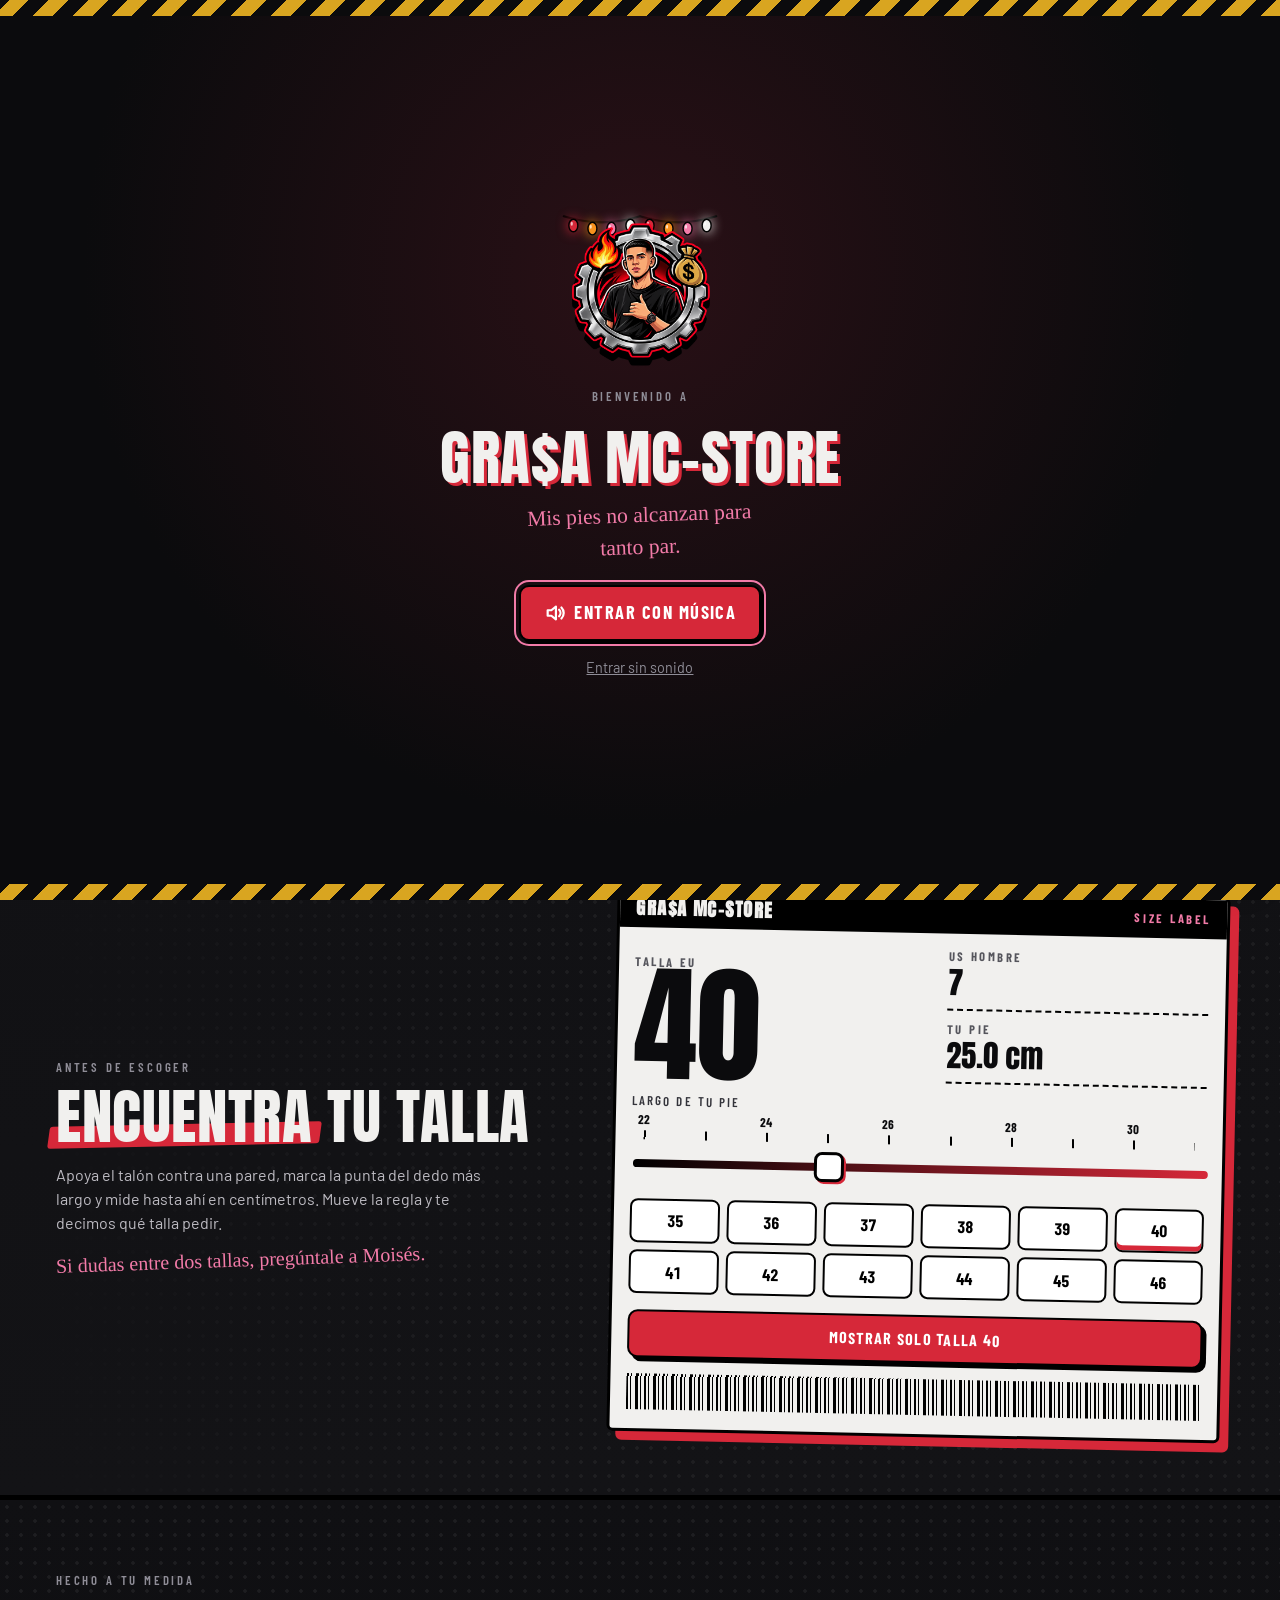
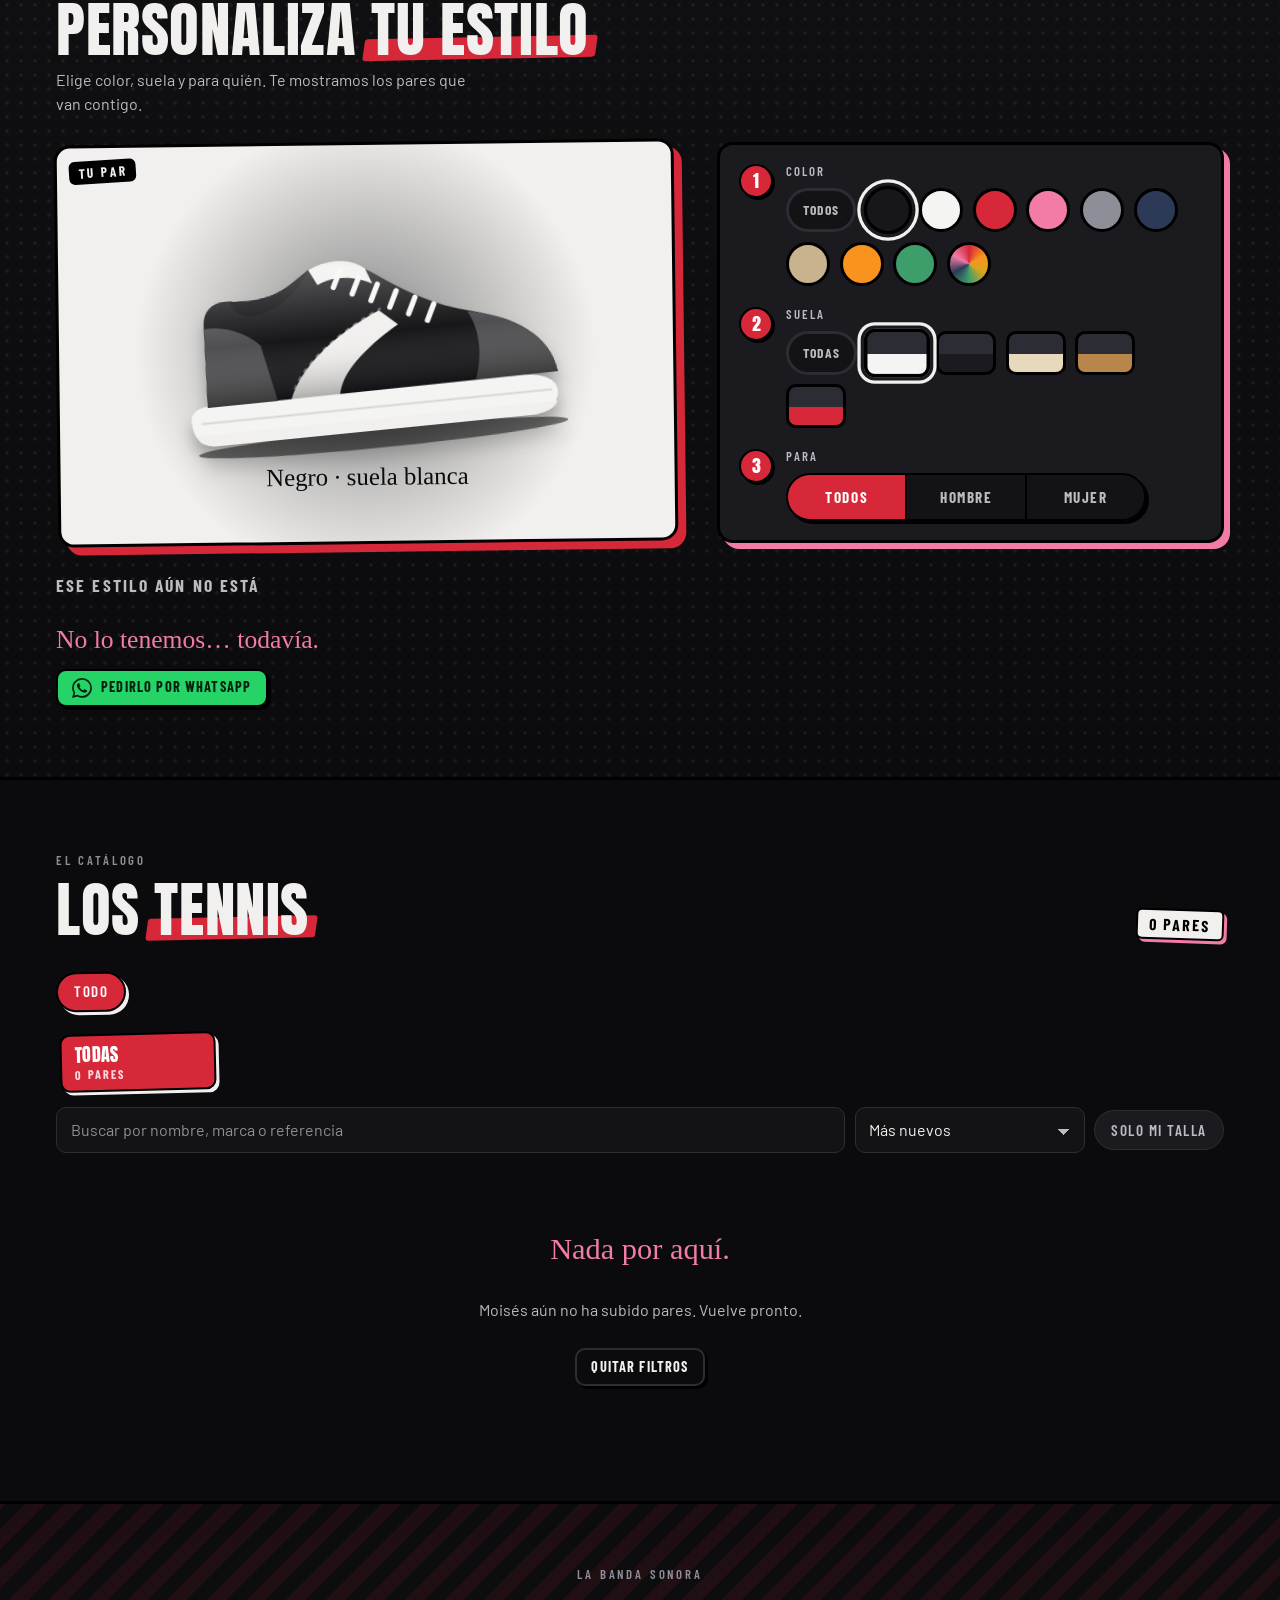
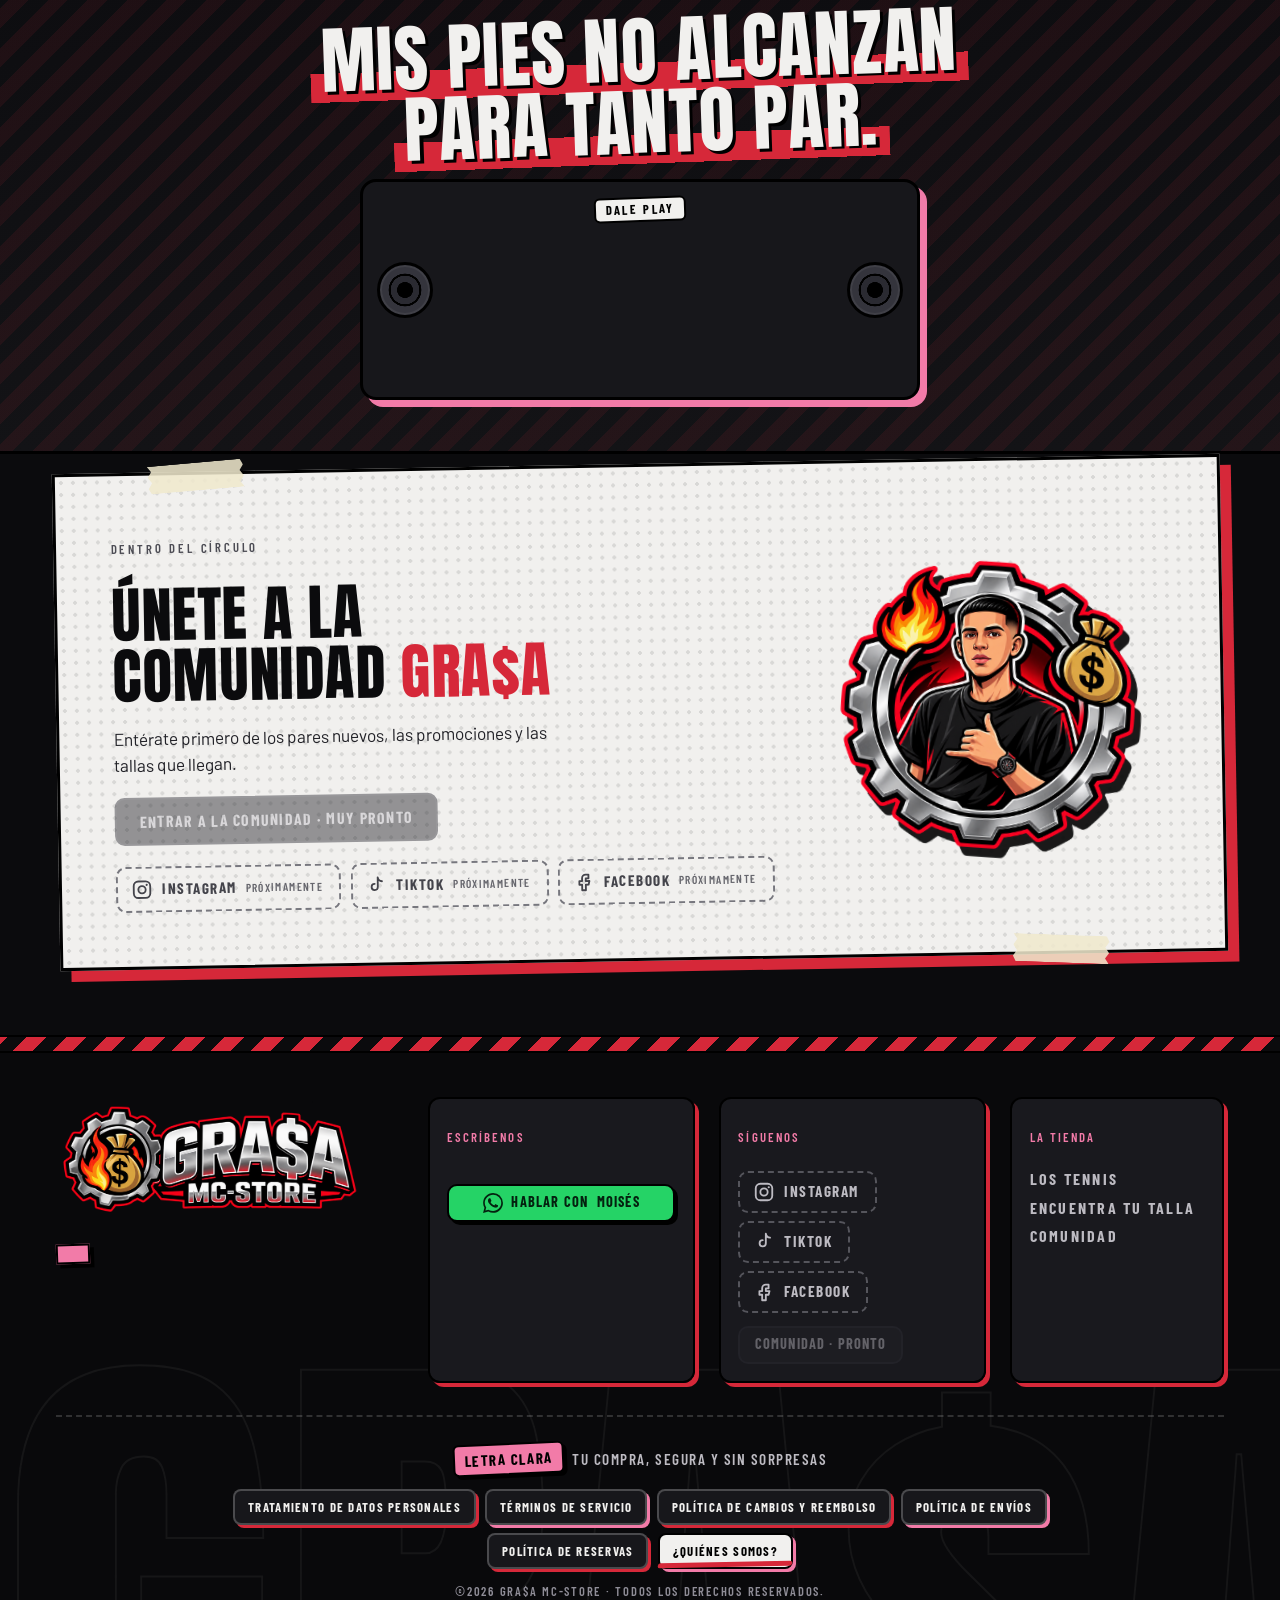
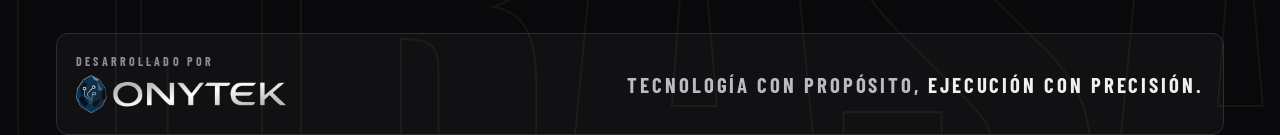
<file: index.html>
<!doctype html>
<html lang="es">
<head>
<meta charset="utf-8">
<meta name="viewport" content="width=device-width, initial-scale=1, viewport-fit=cover">
<title>GRA$A MC-STORE</title>
<link rel="icon" href="img/favicon.png">
<meta name="description" content="GRA$A MC-STORE: tennis originales para hombre y mujer. Elige tu par, marca tu talla y pregunta por WhatsApp.">
<meta name="theme-color" content="#0B0B0D">
<meta property="og:type" content="website"><meta property="og:title" content="GRA$A MC-STORE · Tu talla. Tu estilo. Tu calle.">
<meta property="og:description" content="Tennis para hombre y mujer. Pide por WhatsApp con tu talla.">
<meta property="og:image" content="https://grasa.onytek.co/img/logo-hero.jpg"><meta property="og:url" content="https://grasa.onytek.co/">
<link rel="preconnect" href="https://fonts.googleapis.com">
<link rel="preconnect" href="https://fonts.gstatic.com" crossorigin>
<link href="https://fonts.googleapis.com/css2?family=Anton&family=Barlow:wght@400;500;700&family=Barlow+Condensed:wght@600;700&family=Permanent+Marker&display=swap" rel="stylesheet">
<link rel="stylesheet" href="common.css">
<link rel="stylesheet" href="store.css">
<link rel="stylesheet" href="navidad.css">
</head>
<body>
<svg width="0" height="0" style="position:absolute" aria-hidden="true" focusable="false">
  <symbol id="i-wa" viewBox="0 0 24 24"><path fill="currentColor" d="M17.472 14.382c-.297-.149-1.758-.867-2.03-.967-.273-.099-.471-.148-.67.15-.197.297-.767.966-.94 1.164-.173.199-.347.223-.644.075-.3-.15-1.263-.465-2.403-1.485-.888-.795-1.484-1.77-1.66-2.07-.174-.3-.019-.465.13-.615.136-.135.301-.345.451-.523.146-.181.194-.301.297-.496.1-.21.049-.375-.025-.524-.075-.15-.672-1.62-.922-2.206-.24-.584-.487-.51-.672-.51-.172-.015-.371-.015-.571-.015-.2 0-.523.074-.797.359-.273.3-1.045 1.02-1.045 2.475s1.07 2.865 1.219 3.075c.149.18 2.095 3.195 5.076 4.483.709.3 1.263.489 1.694.626.712.226 1.36.195 1.871.118.571-.085 1.758-.719 2.006-1.413.248-.694.248-1.289.173-1.413-.074-.124-.272-.198-.57-.347m-5.421 7.403h-.004a9.87 9.87 0 01-5.031-1.378l-.361-.214-3.741.982.998-3.648-.235-.374a9.86 9.86 0 01-1.51-5.26c.001-5.45 4.436-9.884 9.888-9.884 2.64 0 5.122 1.03 6.988 2.898a9.825 9.825 0 012.893 6.994c-.003 5.45-4.437 9.884-9.885 9.884m8.413-18.297A11.815 11.815 0 0012.05 0C5.495 0 .16 5.335.157 11.892c0 2.096.547 4.142 1.588 5.945L.057 24l6.305-1.654a11.882 11.882 0 005.683 1.448h.005c6.554 0 11.89-5.335 11.893-11.893a11.821 11.821 0 00-3.48-8.413Z"/></symbol>
</svg>

<a class="sr" href="#catalogo">Ir al catálogo</a>
<div class="sellerbar" id="sellerBar" hidden><span>Te atiende <b id="sellerName"></b> · vendedor GRA$A</span></div>

<header class="top" id="top">
  <div class="wrap bar">
    <a class="brand-link" href="#top" aria-label="GRA$A MC-STORE, inicio"><img src="img/logo-horizontal.png" alt="GRA$A MC-STORE" width="760" height="304"></a>
    <nav class="nav" aria-label="Secciones">
      <a href="#catalogo">Tennis</a>
      <a href="#estilo">Tu estilo</a>
      <a href="#talla">Mi talla</a>
      <a href="#comunidad">Comunidad</a>
    </nav>
    <div class="actions">
      <button class="sizepill" id="sizePill" type="button" hidden aria-label="Quitar mi talla"></button>
      <button class="cartbtn" id="cartBtn" type="button" aria-label="Abrir mi caja">
        <svg viewBox="0 0 24 24" aria-hidden="true"><path d="M3 9l2-4h14l2 4v10a1 1 0 0 1-1 1H4a1 1 0 0 1-1-1Z" fill="none" stroke="currentColor" stroke-width="2" stroke-linejoin="round"/><path d="M3 9h18M9 13h6" fill="none" stroke="currentColor" stroke-width="2" stroke-linecap="round"/></svg>
        <span>Mi caja</span><b id="cartCount">0</b>
      </button>
    </div>
  </div>
</header>

<main>
  <!-- PORTADA: pared de calle con el logo como sticker -->
  <section class="hero" id="hero" aria-labelledby="h1">
    <canvas class="spray" id="spray" aria-hidden="true"></canvas>
    <div class="hero-bg" aria-hidden="true">
      <span class="bgword w1">GRA$A</span>
      <span class="bgword w2">MC</span>
      <span class="splat s1"></span><span class="splat s2"></span><span class="splat s3"></span>
      <svg class="doodle d-crown" viewBox="0 0 64 48"><path d="M6 40 L10 12 L24 26 L32 6 L40 26 L54 12 L58 40 Z M8 44 H56" fill="none" stroke="currentColor" stroke-width="3.5" stroke-linejoin="round" stroke-linecap="round"/></svg>
      <svg class="doodle d-star" viewBox="0 0 48 48"><path d="M24 4 L28 20 L44 24 L28 28 L24 44 L20 28 L4 24 L20 20 Z" fill="none" stroke="currentColor" stroke-width="3" stroke-linejoin="round"/></svg>
      <svg class="doodle d-arrow" viewBox="0 0 120 70"><path d="M6 50 C30 10 70 8 104 30 M104 30 L84 22 M104 30 L96 50" fill="none" stroke="currentColor" stroke-width="4" stroke-linecap="round" stroke-linejoin="round"/></svg>
    </div>
    <div class="wrap hero-grid">
      <div class="hero-copy">
        <p class="eyebrow">Tienda de tennis · Pide por WhatsApp</p>
        <h1 id="h1"><span class="l1">Pisa con</span><span class="l2wrap"><span class="chrome l2">GRA$A</span><i class="drip dr1"></i><i class="drip dr2"></i><i class="drip dr3"></i></span></h1>
        <p class="marker tagline" id="tagline"></p>
        <p class="lead" id="lead"></p>
        <div class="cta">
          <a class="btn" href="#catalogo">Ver los tennis</a>
          <a class="btn ghost" href="#talla">Encuentra tu talla</a>
        </div>
        <ol class="steps" aria-label="Cómo pedir">
          <li><b>1</b><span>Elige tu par</span></li>
          <li><b>2</b><span>Marca tu talla</span></li>
          <li><b>3</b><span>Pregunta por WhatsApp</span></li>
        </ol>
        <p class="marker spray-hint"><span class="only-mouse">Mueve el mouse y pinta la pared.</span><span class="only-touch">Toca el sticker.</span></p>
      </div>
      <div class="hero-art" id="art">
        <div class="floats" id="floats" aria-hidden="true"></div>
        <button class="sticker-btn" id="stickerBtn" type="button" aria-label="Logo GRA$A MC-STORE: toca para moverlo">
          <img class="sticker" src="img/logo-sticker.png" alt="Logo de GRA$A MC-STORE: Moisés rodeado de zapatillas, engranaje y llamas" width="600" height="785" fetchpriority="high">
          <span class="tape tp1" aria-hidden="true"></span><span class="tape tp2" aria-hidden="true"></span>
        </button>
        <svg class="badge-round" viewBox="0 0 120 120" aria-hidden="true">
          <defs><path id="circ" d="M60 60 m-44 0 a44 44 0 1 1 88 0 a44 44 0 1 1 -88 0"/></defs>
          <circle cx="60" cy="60" r="56" fill="#F1F0EE" stroke="#000" stroke-width="4"/>
          <text font-family="Anton, Impact, sans-serif" font-size="12.5" fill="#0B0B0D"><textPath href="#circ" textLength="268" lengthAdjust="spacing">PIDE POR WHATSAPP · TU TALLA · </textPath></text>
          <use href="#i-wa" x="40" y="40" width="40" height="40" color="#D62839"/>
        </svg>
      </div>
    </div>
  </section>

  <!-- cintas cruzadas -->
  <div class="tapes" aria-hidden="true">
    <div class="band b-red"><div class="track" id="trackA"></div></div>
    <div class="band b-black"><div class="track rev" id="trackB"></div></div>
  </div>

  <!-- TALLA: etiqueta de caja de zapatos -->
  <section class="band-size" id="talla" aria-labelledby="hTalla">
    <div class="wrap size-grid">
      <div class="size-copy">
        <p class="eyebrow">Antes de escoger</p>
        <h2 id="hTalla"><span class="hl">Encuentra</span> tu talla</h2>
        <p class="muted">Apoya el talón contra una pared, marca la punta del dedo más largo y mide hasta ahí en centímetros. Mueve la regla y te decimos qué talla pedir.</p>
        <p class="marker note-m">Si dudas entre dos tallas, pregúntale a Moisés.</p>
      </div>
      <div class="boxlabel">
        <div class="bl-head"><b>GRA$A MC-STORE</b><span>Size label</span></div>
        <div class="bl-main">
          <div class="bl-size"><span>Talla EU</span><b id="euOut">40</b></div>
          <div class="bl-side">
            <div><span>US hombre</span><b id="usOut">7</b></div>
            <div><span>Tu pie</span><b><output id="cmOut" for="cm">25.0</output> cm</b></div>
          </div>
        </div>
        <div class="ruler-box">
          <label class="lbl" for="cm">Largo de tu pie</label>
          <div class="ruler" aria-hidden="true"><span>22</span><span>24</span><span>26</span><span>28</span><span>30</span></div>
          <input id="cm" type="range" min="22" max="31" step="0.1" value="25">
        </div>
        <div class="szrow" id="szRow" role="group" aria-label="Todas las tallas"></div>
        <button class="btn" id="useSize" type="button">Mostrar solo mi talla</button>
        <div class="barcode" aria-hidden="true"></div>
      </div>
    </div>
  </section>

  <!-- PERSONALIZA TU ESTILO -->
  <section class="style" id="estilo" aria-labelledby="hStyle">
    <div class="wrap">
      <p class="eyebrow">Hecho a tu medida</p>
      <h2 id="hStyle">Personaliza <span class="hl">tu estilo</span></h2>
      <p class="muted st-sub">Elige color, suela y para quién. Te mostramos los pares que van contigo.</p>
      <div class="st-grid">
        <div class="st-stage" aria-live="polite">
          <span class="st-tag" aria-hidden="true">Tu par</span>
          <div class="st-glow" id="stGlow" aria-hidden="true"></div>
          <div class="st-shoe" id="stShoe"></div>
          <p class="marker st-label" id="stLabel"></p>
        </div>
        <div class="st-ctl">
          <div class="st-step"><span class="st-n" aria-hidden="true">1</span><div><span class="lbl">Color</span><div class="swrow" id="stColors" role="group" aria-label="Color del par"></div></div></div>
          <div class="st-step"><span class="st-n" aria-hidden="true">2</span><div><span class="lbl">Suela</span><div class="swrow" id="stSoles" role="group" aria-label="Color de la suela"></div></div></div>
          <div class="st-step"><span class="st-n" aria-hidden="true">3</span><div><span class="lbl">Para</span><div class="stseg" id="stGen" role="group" aria-label="Para quién"></div></div></div>
        </div>
      </div>
      <div class="st-res">
        <p class="st-count" id="stCount" aria-live="polite"></p>
        <div class="st-row" id="stRow"></div>
        <div id="stEmpty"></div>
      </div>
    </div>
  </section>

  <section class="catalog" id="catalogo" aria-labelledby="hCat">
    <div class="wrap">
      <div class="cat-head">
        <div>
          <p class="eyebrow">El catálogo</p>
          <h2 id="hCat">Los <span class="hl">tennis</span></h2>
        </div>
        <p class="count" id="count" aria-live="polite"></p>
      </div>
      <div class="tools">
        <div class="chips" id="secChips" role="group" aria-label="Sección"></div>
        <div class="brandwall" id="brandChips" role="group" aria-label="Marca"></div>
        <div class="row3">
          <div class="field grow">
            <label class="sr" for="q">Buscar</label>
            <input class="in" id="q" type="search" placeholder="Buscar por nombre, marca o referencia" autocomplete="off">
          </div>
          <div class="field">
            <label class="sr" for="sort">Ordenar</label>
            <select class="in" id="sort">
              <option value="new">Más nuevos</option>
              <option value="low">Precio: menor a mayor</option>
              <option value="high">Precio: mayor a menor</option>
              <option value="promo">Mayor descuento</option>
            </select>
          </div>
          <button class="chip mine" id="mine" type="button" aria-pressed="false">Solo mi talla</button>
        </div>
      </div>
      <div class="grid" id="grid"></div>
      <div class="empty" id="empty" hidden>
        <p class="marker">Nada por aquí.</p>
        <p class="muted" id="emptyMsg">Prueba con otra sección, otra marca o quita el filtro de talla.</p>
        <button class="btn ghost small" id="clear" type="button">Quitar filtros</button>
      </div>
    </div>
  </section>

  <!-- COMUNIDAD: afiche pegado en la pared -->
  <section class="beat" id="beat" aria-labelledby="hBeat" hidden>
    <div class="wrap beat-in">
      <p class="eyebrow">La banda sonora</p>
      <h2 class="beat-line" id="hBeat"><span id="beatLine"></span></h2>
      <div class="boombox" id="beatBox" hidden>
        <span class="bb-spk" aria-hidden="true"></span>
        <div class="bb-mid"><span class="bb-label">Dale play</span><div id="beatPlayer"></div></div>
        <span class="bb-spk" aria-hidden="true"></span>
      </div>
    </div>
  </section>

  <section class="community" id="comunidad" aria-labelledby="hCom">
    <div class="wrap">
      <div class="poster">
        <span class="tape tp3" aria-hidden="true"></span><span class="tape tp4" aria-hidden="true"></span>
        <div class="poster-copy">
          <p class="eyebrow">Dentro del círculo</p>
          <h2 id="hCom">Únete a la comunidad <span class="red">GRA$A</span></h2>
          <p class="lead">Entérate primero de los pares nuevos, las promociones y las tallas que llegan.</p>
          <div id="comBtn"></div>
          <div class="socials" id="socials"></div>
        </div>
        <img class="poster-emblem" src="img/emblema.png" alt="" width="520" height="520" loading="lazy">
      </div>
    </div>
  </section>
</main>

<footer class="foot">
  <div class="foot-bg" aria-hidden="true"><span>GRA$A</span></div>
  <div class="hazard" aria-hidden="true"></div>
  <div class="wrap">
    <div class="foot-top">
      <div class="foot-brand">
        <img class="foot-logo" src="img/logo-horizontal.png" alt="GRA$A MC-STORE" width="760" height="304" loading="lazy">
        <p class="slogan-tape" id="footTag"></p>
      </div>
      <div class="fcard">
        <p class="lbl">Escríbenos</p>
        <a class="phone" id="footPhone" href="#" target="_blank" rel="noopener"></a>
        <a class="btn wa small" id="footWa" href="#" target="_blank" rel="noopener"><svg width="20" height="20" aria-hidden="true"><use href="#i-wa"/></svg>Hablar con <span class="ownerName">Moisés</span></a>
      </div>
      <div class="fcard">
        <p class="lbl">Síguenos</p>
        <div class="socials sm" id="footSocials"></div>
        <div id="footCom"></div>
      </div>
      <div class="fcard">
        <p class="lbl">La tienda</p>
        <nav class="flinks" aria-label="Pie de página">
          <a href="#catalogo">Los tennis</a>
          <a href="#talla">Encuentra tu talla</a>
          <a href="#comunidad">Comunidad</a>
        </nav>
      </div>
    </div>

    <section class="legal" aria-labelledby="legalH">
      <p class="legal-kicker" id="legalH"><span>Letra clara</span> Tu compra, segura y sin sorpresas</p>
      <nav class="legal-links" aria-label="Políticas y términos de la tienda">
        <button type="button" data-legal="datos">Tratamiento de datos personales</button>
        <button type="button" data-legal="terminos">Términos de servicio</button>
        <button type="button" data-legal="cambios">Política de cambios y reembolso</button>
        <button type="button" data-legal="envios">Política de envíos</button>
        <button type="button" data-legal="reservas">Política de reservas</button>
        <button type="button" class="hl" data-legal="nosotros">¿Quiénes somos?</button>
      </nav>
      <p class="legal-copy">©2026 GRA$A MC-STORE · Todos los derechos reservados.</p>
    </section>

    <div class="onytek">
      <div class="on-logo">
        <span class="by">Desarrollado por</span>
        <a href="https://www.onytek.co" target="_blank" rel="noopener" aria-label="Onytek, abrir www.onytek.co"><img src="img/onytek.png" alt="Onytek" width="640" height="118" loading="lazy"></a>
      </div>
      <p class="on-lema">Tecnología con propósito, <span>ejecución con precisión.</span></p>
    </div>
  </div>
</footer>

<nav class="bnav" id="bnav" aria-label="Navegación">
  <a href="#top" data-sec-id="hero"><svg viewBox="0 0 24 24" aria-hidden="true"><path d="M3 11l9-8 9 8v9a1 1 0 0 1-1 1h-5v-6H9v6H4a1 1 0 0 1-1-1Z" fill="none" stroke="currentColor" stroke-width="2" stroke-linejoin="round"/></svg><span>Inicio</span></a>
  <a href="#catalogo" data-sec-id="catalogo"><svg viewBox="0 0 24 24" aria-hidden="true"><path d="M3 16c0-3 2-4 5-5l3-2 2 3c2 1 5 1 8 3v3H3Z" fill="none" stroke="currentColor" stroke-width="2" stroke-linejoin="round"/></svg><span>Tennis</span></a>
  <a href="#talla" data-sec-id="talla"><svg viewBox="0 0 24 24" aria-hidden="true"><path d="M3 8h18v8H3Zm4 0v4m4-4v3m4-3v4m4-4v3" fill="none" stroke="currentColor" stroke-width="2" stroke-linejoin="round"/></svg><span>Mi talla</span></a>
  <a href="#comunidad" data-sec-id="comunidad"><svg viewBox="0 0 24 24" aria-hidden="true"><circle cx="9" cy="8" r="3.5" fill="none" stroke="currentColor" stroke-width="2"/><path d="M2.5 20c.5-4 3-6 6.500-6s6 2 6.500 6M17 6a3 3 0 0 1 0 6m2.500 3c1.500.8 2.300 2.400 2.500 5" fill="none" stroke="currentColor" stroke-width="2" stroke-linecap="round"/></svg><span>Comunidad</span></a>
  <button type="button" id="bCart" aria-label="Abrir mi caja"><svg viewBox="0 0 24 24" aria-hidden="true"><path d="M3 9l2-4h14l2 4v10a1 1 0 0 1-1 1H4a1 1 0 0 1-1-1Z" fill="none" stroke="currentColor" stroke-width="2" stroke-linejoin="round"/><path d="M9 13h6" stroke="currentColor" stroke-width="2" stroke-linecap="round"/></svg><span>Mi caja</span><b id="bCount" hidden>0</b></button>
</nav>
<link rel="stylesheet" href="mobile.css">
<a class="wafab" id="waFab" href="#" target="_blank" rel="noopener" aria-label="Escribir por WhatsApp">
  <span class="wa-label">Escríbele a <span class="ownerName">Moisés</span></span>
  <span class="wa-dot"><svg aria-hidden="true"><use href="#i-wa"/></svg></span>
</a>

<!-- ficha de producto -->
<div class="layer modal" id="modal" aria-hidden="true">
  <div class="scrim"></div>
  <div class="sheet" role="dialog" aria-modal="true" aria-labelledby="mTitle">
    <button class="x" type="button" data-close aria-label="Cerrar">×</button>
    <button class="x share" id="mShare" type="button" aria-label="Compartir este par" aria-haspopup="true" aria-expanded="false"><svg viewBox="0 0 24 24" aria-hidden="true" width="22" height="22" fill="none" stroke="currentColor" stroke-width="2.4" stroke-linecap="round" stroke-linejoin="round"><circle cx="18" cy="5.5" r="2.8"/><circle cx="6" cy="12" r="2.8"/><circle cx="18" cy="18.5" r="2.8"/><path d="M8.5 10.6l7-3.8M8.5 13.4l7 3.8"/></svg></button>
    <div class="share-pop" id="sharePop" hidden>
      <p class="lbl">Compartir este par</p>
      <a class="btn wa small" id="shWa" href="#" target="_blank" rel="noopener"><svg width="20" height="20" aria-hidden="true"><use href="#i-wa"/></svg>WhatsApp</a>
      <button class="btn ghost small" id="shCopy" type="button">Copiar enlace</button>
    </div>
    <div class="m-art" id="mArt"></div>
    <div class="m-info">
      <p class="eyebrow" id="mBrand"></p>
      <h3 id="mTitle"></h3>
      <p class="m-price" id="mPrice"></p>
      <p class="muted" id="mDesc"></p>
      <div class="m-tags" id="mTags"></div>
      <div class="m-sizes">
        <div class="m-sizes-head"><span class="lbl">Elige tu talla (EU)</span><a href="#talla" class="mini" data-close>No sé mi talla</a></div>
        <div class="szgrid" id="mSizes" role="group" aria-label="Tallas"></div>
        <p class="hint" id="mHint"></p>
      </div>
      <div class="bubble" id="mBubble" hidden>
        <span class="lbl">Así le llega a <span class="ownerName">Moisés</span></span>
        <pre id="mText"></pre>
      </div>
      <div class="m-actions">
        <a class="btn wa" id="mWa" href="#" target="_blank" rel="noopener" aria-disabled="true">
          <svg width="22" height="22" aria-hidden="true"><use href="#i-wa"/></svg>
          <span id="mWaLabel">Preguntar disponibilidad</span>
        </a>
        <button class="btn ghost" id="mAdd" type="button">Agregar a mi caja</button>
      </div>
    </div>
  </div>
</div>

<!-- caja -->
<div class="layer drawer" id="drawer" aria-hidden="true">
  <div class="scrim"></div>
  <aside class="panel" role="dialog" aria-modal="true" aria-labelledby="dTitle">
    <div class="d-head">
      <h3 id="dTitle">Mi caja</h3>
      <button class="x static" type="button" data-close aria-label="Cerrar">×</button>
    </div>
    <div class="d-body" id="dBody"></div>
    <div class="d-foot" id="dFoot"></div>
  </aside>
</div>

<!-- letra clara: políticas -->
<div class="layer modal legal-layer" id="legal" aria-hidden="true">
  <div class="scrim"></div>
  <div class="sheet" role="dialog" aria-modal="true" aria-labelledby="lgTitle">
    <div class="lg-head">
      <button class="x static" type="button" data-lclose aria-label="Cerrar">×</button>
      <p class="eyebrow">GRA$A MC-STORE · Letra clara</p>
      <h3 id="lgTitle"></h3>
      <nav class="lg-tabs" id="lgTabs" aria-label="Otros documentos"></nav>
    </div>
    <div class="lg-body" id="lgBody"></div>
  </div>
</div>

<!-- pantalla de entrada: el toque que permite que suene la canción -->
<div class="gate" id="gate" role="dialog" aria-modal="true" aria-labelledby="gateT" hidden>
  <div class="gate-in">
    <img class="gate-emb" src="img/emblema.png" alt="" width="520" height="520">
    <p class="eyebrow">Bienvenido a</p>
    <h2 id="gateT">GRA$A MC-STORE</h2>
    <p class="marker" id="gateLine"></p>
    <button class="btn" id="gateOn" type="button"><svg viewBox="0 0 24 24" width="22" height="22" aria-hidden="true" fill="none" stroke="currentColor" stroke-width="2.4" stroke-linecap="round" stroke-linejoin="round"><path d="M4 9v6h4l5 4V5L8 9Z"/><path d="M16.5 8.5a5 5 0 0 1 0 7M19 6a8.5 8.5 0 0 1 0 12"/></svg>Entrar con música</button>
    <button class="linkbtn" id="gateOff" type="button">Entrar sin sonido</button>
  </div>
</div>
<button class="musicbtn" id="musicBtn" type="button" aria-label="Poner la música" aria-pressed="false" hidden>
  <svg viewBox="0 0 24 24" width="22" height="22" aria-hidden="true" fill="none" stroke="currentColor" stroke-width="2.4" stroke-linecap="round" stroke-linejoin="round"><path d="M9 18V6l10-2v12"/><circle cx="6.5" cy="18" r="2.5"/><circle cx="16.5" cy="16" r="2.5"/></svg>
  <i class="eq" aria-hidden="true"><b></b><b></b><b></b></i>
</button>

<div class="toast" id="toast" role="status" aria-live="polite"></div>

<script src="config.js"></script>
<script src="core.js"></script>
<script src="cloud.js"></script>
<script src="music.js"></script>
<script src="navidad.js"></script>
<script src="store.js"></script>
<script src="mobile.js"></script>
<script src="legal.js"></script>
</body>
</html>
</file>
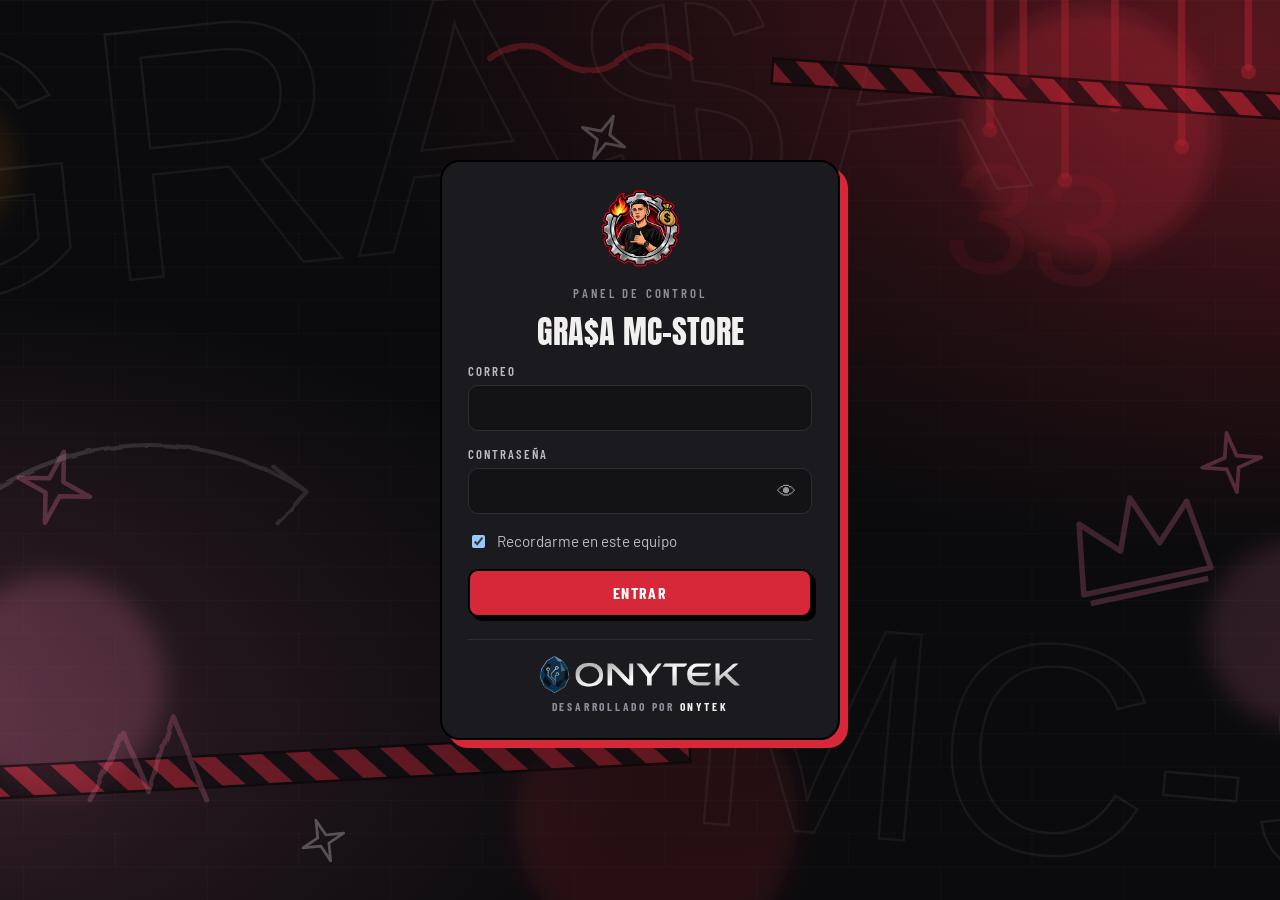
<file: panel.html>
<!doctype html>
<html lang="es">
<head>
<meta charset="utf-8">
<meta name="viewport" content="width=device-width, initial-scale=1, viewport-fit=cover">
<title>Panel GRA$A MC-STORE</title>
<link rel="icon" href="img/favicon.png">
<link rel="manifest" href="/panel.webmanifest">
<link rel="apple-touch-icon" href="/img/app-192.png">
<meta name="theme-color" content="#0B0B0D">
<meta name="robots" content="noindex,nofollow">
<link rel="preconnect" href="https://fonts.googleapis.com">
<link rel="preconnect" href="https://fonts.gstatic.com" crossorigin>
<link href="https://fonts.googleapis.com/css2?family=Anton&family=Barlow:wght@400;500;700&family=Barlow+Condensed:wght@600;700&family=Permanent+Marker&display=swap" rel="stylesheet">
<link rel="stylesheet" href="common.css">
<link rel="stylesheet" href="panel.css">
<link rel="stylesheet" href="mobile-panel.css">
</head>
<body>
<header class="ptop">
  <div class="wrap pbar">
    <img class="emb" src="img/emblema.png" alt="" width="520" height="520">
    <div class="ptitle">
      <p class="eyebrow">Panel de control</p>
      <h1>GRA$A MC-STORE</h1>
    </div>
    <a class="btn small" href="/" aria-label="Ver la tienda"><svg class="ic" viewBox="0 0 24 24" aria-hidden="true" fill="none" stroke="currentColor" stroke-width="2" stroke-linejoin="round" stroke-linecap="round"><path d="M3 9l2-4h14l2 4M4 9v11h16V9M9 20v-6h6v6"/></svg><span class="t">Tienda</span></a>
    <button class="btn ghost small" type="button" data-logout id="topOut" aria-label="Cerrar sesión" hidden><span class="t">Cerrar sesión</span><svg class="ic" viewBox="0 0 24 24" aria-hidden="true" fill="none" stroke="currentColor" stroke-width="2" stroke-linejoin="round" stroke-linecap="round"><path d="M15 4h4a1 1 0 0 1 1 1v14a1 1 0 0 1-1 1h-4M10 8l-4 4 4 4M6 12h10"/></svg></button>
  </div>
  <div class="wrap">
    <nav class="tabs" id="tabs" role="tablist" aria-label="Secciones del panel">
      <button role="tab" data-tab="home" data-role="admin" aria-selected="false"><svg viewBox="0 0 24 24" aria-hidden="true" fill="none" stroke="currentColor" stroke-width="2" stroke-linejoin="round" stroke-linecap="round"><path d="M3 11l9-8 9 8v9a1 1 0 0 1-1 1h-5v-6H9v6H4a1 1 0 0 1-1-1Z"/></svg><span>Resumen</span></button>
      <button role="tab" data-tab="products" data-role="admin" aria-selected="false"><svg viewBox="0 0 24 24" aria-hidden="true" fill="none" stroke="currentColor" stroke-width="2" stroke-linejoin="round" stroke-linecap="round"><path d="M3 16c0-3 2-4 5-5l3-2 2 3c2 1 5 1 8 3v3H3Z"/></svg><span>Productos</span></button>
      <button role="tab" data-tab="tags" data-role="admin" aria-selected="false"><svg viewBox="0 0 24 24" aria-hidden="true" fill="none" stroke="currentColor" stroke-width="2" stroke-linejoin="round" stroke-linecap="round"><path d="M20 12l-8 8-9-9V3h8Z"/><circle cx="8" cy="8" r="1.4"/></svg><span>Etiquetas</span></button>
      <button role="tab" data-tab="stats" data-role="admin" aria-selected="false"><svg viewBox="0 0 24 24" aria-hidden="true" fill="none" stroke="currentColor" stroke-width="2" stroke-linejoin="round" stroke-linecap="round"><path d="M4 20V10M10 20V4M16 20v-7M22 20H2"/></svg><span>Visitas</span></button>
      <button role="tab" data-tab="sellers" data-role="admin" aria-selected="false"><svg viewBox="0 0 24 24" aria-hidden="true" fill="none" stroke="currentColor" stroke-width="2" stroke-linejoin="round" stroke-linecap="round"><circle cx="9" cy="8" r="3.5"/><path d="M2.5 20c.5-4 3-6 6.5-6s6 2 6.5 6M17 6a3 3 0 0 1 0 6m2.5 3c1.5.8 2.3 2.4 2.5 5"/></svg><span>Vendedores</span></button>
      <button role="tab" data-tab="settings" data-role="admin" aria-selected="false"><svg viewBox="0 0 24 24" aria-hidden="true" fill="none" stroke="currentColor" stroke-width="2" stroke-linejoin="round" stroke-linecap="round"><circle cx="12" cy="12" r="3"/><path d="M12 2v3M12 19v3M2 12h3M19 12h3M4.9 4.9l2.1 2.1M17 17l2.1 2.1M4.9 19.1L7 17M17 7l2.1-2.1"/></svg><span>Ajustes</span></button>
      <button role="tab" data-tab="vcat" data-role="seller" aria-selected="false"><svg viewBox="0 0 24 24" aria-hidden="true" fill="none" stroke="currentColor" stroke-width="2" stroke-linejoin="round" stroke-linecap="round"><path d="M3 16c0-3 2-4 5-5l3-2 2 3c2 1 5 1 8 3v3H3Z"/></svg><span>Mis pares</span></button>
      <button role="tab" data-tab="vlink" data-role="seller" aria-selected="false"><svg viewBox="0 0 24 24" aria-hidden="true" fill="none" stroke="currentColor" stroke-width="2" stroke-linejoin="round" stroke-linecap="round"><path d="M10 14a4 4 0 0 0 5.7 0l3-3a4 4 0 0 0-5.7-5.7l-1 1M14 10a4 4 0 0 0-5.7 0l-3 3a4 4 0 0 0 5.7 5.7l1-1"/></svg><span>Mi enlace</span></button>
    </nav>
  </div>
</header>

<main class="wrap pmain" id="view" tabindex="-1"></main>

<button class="fab" type="button" data-new aria-label="Subir un par"><svg viewBox="0 0 24 24" aria-hidden="true" fill="none" stroke="currentColor" stroke-width="3" stroke-linecap="round"><path d="M12 5v14M5 12h14"/></svg></button>

<footer class="pfoot">
  <div class="hazard" aria-hidden="true"></div>
  <div class="pf-bg" aria-hidden="true"><span>GRA$A</span></div>
  <div class="wrap pf-in">
    <div class="pf-brand">
      <img class="pf-emb" src="img/emblema.png" alt="" width="520" height="520" loading="lazy">
      <div>
        <p class="slogan-tape">Tu talla. Tu estilo. Tu calle.</p>
        <p class="pf-sub">Panel de control · GRA$A MC-STORE</p>
      </div>
    </div>
    <div class="pcard pc-links">
      <p class="lbl">Atajos</p>
      <nav class="pf-links" aria-label="Atajos">
        <a href="/" >Ver la tienda</a>
        <a href="#" data-new>Subir un par</a>
        <a href="#" data-go="products">Mis productos</a>
        <a href="#" data-go="settings">Ajustes</a>
      </nav>
    </div>
    <div class="pcard pc-help">
      <p class="lbl">¿Necesitas ayuda?</p>
      <p class="pf-help">Escríbele a Onytek, te respondemos por WhatsApp.</p>
      <a class="btn wa small" href="https://wa.me/573002072739?text=Hola%20Onytek%2C%20necesito%20ayuda%20con%20el%20panel%20de%20GRA%24A%20MC-STORE" target="_blank" rel="noopener">Hablar con soporte</a>
    </div>
    <div class="pf-on">
      <span class="by">Desarrollado por</span>
      <a href="https://www.onytek.co" target="_blank" rel="noopener" aria-label="Onytek, abrir www.onytek.co"><img src="img/onytek.png" alt="Onytek" width="640" height="118"></a>
      <p class="lema">Tecnología con propósito, <span>ejecución con precisión.</span></p>
    </div>
  </div>
</footer>
<!-- formulario de producto -->
<div class="layer" id="form" aria-hidden="true">
  <div class="scrim"></div>
  <form class="sheet" id="pf" role="dialog" aria-modal="true" aria-labelledby="fTitle" novalidate>
    <div class="f-head">
      <h2 id="fTitle">Nuevo producto</h2>
      <button class="xbtn" type="button" data-close aria-label="Cerrar">×</button>
    </div>
    <div class="f-body">
      <div class="photo-box">
        <div class="ph" id="phPrev" tabindex="0" aria-label="Foto del par: arrastra para acomodarla"></div>
        <div class="ph-tools" id="phTools" hidden>
          <p class="muted small">Arrastra la foto para acomodarla y usa la barra para acercar o alejar.</p>
          <div class="zoomrow"><span aria-hidden="true">−</span><label class="sr" for="pfZoom">Acercar o alejar la foto</label><input type="range" id="pfZoom" min="100" max="300" step="5" value="100"><span aria-hidden="true">+</span></div>
          <div class="ph-actions"><button class="btn small ghost" type="button" id="pfCenter">Centrar</button><button class="btn small ghost" type="button" id="pfFit" aria-pressed="false">Ver completa</button></div>
        </div>
        <div class="ph-actions">
          <label class="btn small" for="pfFile">Subir foto</label>
          <input id="pfFile" type="file" accept="image/*" class="sr">
          <button class="btn small ghost" type="button" id="pfNoPhoto">Quitar foto</button>
          <p class="muted small">Desde el celular puedes tomar la foto o escogerla de la galería.</p>
        </div>
      </div>
      <div class="field"><label for="pfName">Nombre del par</label><input class="in" id="pfName" maxlength="60" placeholder="Ej. Retro Alta Rojo y Negro" autocomplete="off"></div>
      <div class="two">
        <div class="field"><label for="pfBrand">Marca</label><select class="in" id="pfBrand"></select></div>
        <div class="field"><label for="pfPrice">Precio (COP)</label><input class="in" id="pfPrice" inputmode="numeric" placeholder="450000" autocomplete="off"></div>
      </div>
      <div class="field"><label for="pfSale">Precio de venta para vendedores (opcional)</label><input class="in" id="pfSale" inputmode="numeric" placeholder="Lo que ve el cliente que entra por un vendedor" autocomplete="off"><small class="muted">Si lo dejas vacío, el cliente de un vendedor ve el precio normal.</small></div>
      <div class="field"><label for="pfOld">Precio anterior (solo si está en promoción)</label><input class="in" id="pfOld" inputmode="numeric" placeholder="Déjalo vacío si no hay promoción" autocomplete="off"></div>
      <div class="field"><span class="lbl">Dónde aparece</span><div class="checks" id="pfSecs"></div></div>
      <div class="field" id="styleBox">
        <span class="lbl">Para «Personaliza tu estilo»</span>
        <div class="seg" id="pfGen" role="group" aria-label="Para quién"></div>
        <span class="lbl sub">Color del par</span>
        <div class="swrow" id="pfColor" role="group" aria-label="Color del par"></div>
        <span class="lbl sub">Suela</span>
        <div class="swrow" id="pfSole" role="group" aria-label="Color de la suela"></div>
        <small class="muted">Así el cliente encuentra este par cuando elige color y suela. Toca otra vez para quitar la opción.</small>
      </div>
      <div class="field">
        <div class="lbl-row"><span class="lbl">Tallas disponibles (EU)</span><span class="quick"><button type="button" class="mini" id="pfAll">Todas</button><button type="button" class="mini" id="pfNone">Ninguna</button></span></div>
        <div class="sizes" id="pfSizes"></div>
      </div>
      <div class="field"><label for="pfDesc">Descripción corta</label><textarea class="in" id="pfDesc" maxlength="160" placeholder="Color, material, algo que lo haga especial"></textarea></div>
      <div class="field" id="drawBox">
        <span class="lbl">Dibujo de ejemplo (se usa solo si no subes foto)</span>
        <div class="pal" id="pfPal"></div>
        <div class="seg" role="group" aria-label="Forma">
          <button type="button" data-style="low" aria-pressed="true">Caña baja</button>
          <button type="button" data-style="high" aria-pressed="false">Caña alta</button>
        </div>
      </div>
      <div class="two switches">
        <label class="sw"><input type="checkbox" id="pfSold"><span>Agotado</span></label>
        <label class="sw"><input type="checkbox" id="pfHidden"><span>Ocultar de la tienda</span></label>
      </div>
      <p class="err" id="pfErr" role="alert" hidden></p>
    </div>
    <div class="f-foot">
      <button class="btn ghost" type="button" data-close>Cancelar</button>
      <button class="btn" type="submit" id="pfSave">Guardar producto</button>
    </div>
  </form>
</div>

<div class="toast" id="toast" role="status" aria-live="polite"></div>
<script src="config.js"></script>
<script src="core.js"></script>
<script src="cloud.js"></script>
<script src="panel.js"></script>
</body>
</html>
</file>
<file: common.css>
/* GRA$A MC-STORE · base visual compartida (tienda, panel y aprobación)
   Concepto: pared de calle de noche. Concreto oscuro, neón rojo, rosa Dunk y letras cromadas. */
:root {
  --asphalt: #0B0B0D;
  --ink: #131316;
  --card: #1A1A1F;
  --card2: #222228;
  --line: #2D2D35;
  --paper: #F1F0EE;
  --soft: #BDBBC2;
  --mute: #8F8D97;
  --red: #D62839;
  --hot: #FF3B52;
  --pink: #F27BA8;
  --flame: #F7931E;
  --gold: #D9A520;
  --wa: #25D366;
  --display: 'Anton', 'Impact', 'Arial Narrow', sans-serif;
  --marker: 'Permanent Marker', 'Comic Sans MS', cursive;
  --body: 'Barlow', 'Segoe UI', system-ui, sans-serif;
  --cond: 'Barlow Condensed', 'Arial Narrow', sans-serif;
  color-scheme: dark;
}

*, *::before, *::after { box-sizing: border-box; }
html { -webkit-text-size-adjust: 100%; scroll-behavior: smooth; }
body {
  margin: 0;
  background: var(--asphalt);
  color: var(--paper);
  font: 400 1rem/1.5 var(--body);
  overflow-x: hidden;
}
img { max-width: 100%; height: auto; display: block; }
button, input, select, textarea { font: inherit; color: inherit; }
button { cursor: pointer; }
a { color: inherit; }
[hidden] { display: none !important; }

/* grano de concreto sobre todo el fondo */
body::after {
  content: "";
  position: fixed; inset: 0; pointer-events: none; z-index: 60;
  opacity: .07; mix-blend-mode: screen;
  background-image: url("data:image/svg+xml;utf8,<svg xmlns='http://www.w3.org/2000/svg' width='180' height='180'><filter id='n'><feTurbulence type='fractalNoise' baseFrequency='.9' numOctaves='2' stitchTiles='stitch'/><feColorMatrix values='0 0 0 0 1  0 0 0 0 1  0 0 0 0 1  0 0 0 .9 0'/></filter><rect width='100%' height='100%' filter='url(%23n)'/></svg>");
}

.wrap {
  width: 100%; max-width: 1200px; margin: 0 auto;
  padding-left: max(16px, env(safe-area-inset-left, 0px));
  padding-right: max(16px, env(safe-area-inset-right, 0px));
}

:focus-visible { outline: 2px solid var(--pink); outline-offset: 3px; border-radius: 4px; }

.sr { position: absolute; width: 1px; height: 1px; overflow: hidden; clip: rect(0 0 0 0); white-space: nowrap; }

/* tipografía de marca */
.chrome {
  font-family: var(--display);
  background: linear-gradient(180deg, #fff 0%, #dcdce0 38%, #8b8b93 52%, #ececf0 78%, #fff 100%);
  -webkit-background-clip: text; background-clip: text; color: transparent;
  filter: drop-shadow(0 0 1px #000) drop-shadow(3px 3px 0 var(--red));
}
.marker { font-family: var(--marker); color: var(--pink); }
.eyebrow {
  font: 600 .8rem/1 var(--cond); letter-spacing: .22em; text-transform: uppercase; color: var(--mute);
}

/* botones tipo sticker */
.btn {
  --bg: var(--red); --fg: #fff;
  display: inline-flex; align-items: center; justify-content: center; gap: .55rem;
  min-height: 48px; padding: 0 1.4rem;
  background: var(--bg); color: var(--fg);
  border: 2px solid #000; border-radius: 10px;
  box-shadow: 4px 4px 0 #000;
  font: 700 1rem/1 var(--cond); letter-spacing: .08em; text-transform: uppercase; text-decoration: none;
  transition: transform .12s ease, box-shadow .12s ease, background .12s ease;
}
.btn:hover { transform: translate(-1px, -1px); box-shadow: 6px 6px 0 #000; background: var(--hot); }
.btn:active { transform: translate(3px, 3px); box-shadow: 1px 1px 0 #000; }
.btn.ghost { --bg: transparent; --fg: var(--paper); border-color: var(--line); box-shadow: none; }
.btn.ghost:hover { border-color: var(--pink); background: rgba(242, 123, 168, .08); transform: none; box-shadow: none; }
.btn.wa { --bg: var(--wa); --fg: #04210f; }
.btn.wa:hover { background: #3be67c; }
.btn.small { min-height: 38px; padding: 0 .9rem; font-size: .9rem; box-shadow: 3px 3px 0 #000; }
.btn[aria-disabled="true"], .btn:disabled {
  opacity: .45; cursor: not-allowed; box-shadow: none; transform: none; background: var(--card2); color: var(--soft); border-color: var(--line);
}

.chip {
  display: inline-flex; align-items: center; gap: .4rem; flex: none;
  min-height: 40px; padding: 0 1rem;
  background: var(--card); border: 1px solid var(--line); border-radius: 999px;
  font: 600 .95rem/1 var(--cond); letter-spacing: .1em; text-transform: uppercase; color: var(--soft);
  transition: border-color .12s, color .12s, background .12s;
}
.chip:hover { border-color: var(--pink); color: var(--paper); }
.chip[aria-pressed="true"], .chip.on { background: var(--paper); color: #000; border-color: var(--paper); }
.chip.promo[aria-pressed="true"] { background: var(--pink); border-color: var(--pink); }

.field { display: grid; gap: .35rem; min-width: 0; }
.field > label, .lbl { font: 600 .8rem/1.2 var(--cond); letter-spacing: .16em; text-transform: uppercase; color: var(--soft); }
.in {
  width: 100%; min-height: 46px; padding: .6rem .85rem;
  background: var(--ink); border: 1px solid var(--line); border-radius: 10px; color: var(--paper);
}
.in::placeholder { color: var(--mute); }
.in:focus { outline: none; border-color: var(--pink); box-shadow: 0 0 0 3px rgba(242, 123, 168, .22); }
textarea.in { min-height: 90px; resize: vertical; }
select.in { appearance: none; background-image: linear-gradient(45deg, transparent 50%, var(--soft) 50%), linear-gradient(135deg, var(--soft) 50%, transparent 50%); background-position: calc(100% - 20px) 55%, calc(100% - 14px) 55%; background-size: 6px 6px; background-repeat: no-repeat; padding-right: 2.2rem; }

.toast {
  position: fixed; left: 50%; bottom: calc(22px + env(safe-area-inset-bottom, 0px)); transform: translate(-50%, 20px);
  z-index: 90; max-width: min(92vw, 460px); padding: .8rem 1.1rem;
  background: var(--paper); color: #000; border: 2px solid #000; border-radius: 10px; box-shadow: 4px 4px 0 var(--red);
  font: 700 1rem/1.25 var(--cond); letter-spacing: .04em;
  opacity: 0; pointer-events: none; transition: opacity .2s, transform .2s;
}
.toast.show { opacity: 1; transform: translate(-50%, 0); }

/* firma Onytek */
.sign {
  display: flex; flex-direction: column; align-items: center; gap: .55rem; text-align: center;
  padding: 1.6rem 0 1.2rem; border-top: 1px solid var(--line); color: var(--soft);
}
.sign p { margin: 0; max-width: 34ch; font-size: .95rem; text-wrap: balance; }
.sign .by { font: 600 .75rem/1 var(--cond); letter-spacing: .24em; text-transform: uppercase; color: var(--mute); }
.sign a { display: inline-block; }
.sign img { width: min(210px, 56vw); height: auto; }

@media (prefers-reduced-motion: reduce) {
  html { scroll-behavior: auto; }
  *, *::before, *::after { animation-duration: .001s !important; animation-iteration-count: 1 !important; transition-duration: .001s !important; }
}
</file>
<file: store.css>
/* Tienda GRA$A MC-STORE · pared de calle de noche
   Capas: concreto oscuro, spray rojo y rosa, cintas, stickers, etiquetas de caja y afiches pegados. */

.muted { color: var(--soft); }
.small { font-size: .9rem; }
h2 { margin: .35rem 0 .8rem; font: 400 clamp(2.2rem, 7vw, 3.8rem)/1 var(--display); text-transform: uppercase; letter-spacing: .01em; text-wrap: balance; }
.hl { position: relative; display: inline-block; z-index: 0; }
.hl::after { content: ""; position: absolute; left: -.12em; right: -.12em; bottom: .02em; height: .36em; background: var(--red); transform: skew(-9deg) rotate(-1.2deg); z-index: -1; border-radius: 3px; }

/* ---------- cabecera ---------- */
.top {
  position: sticky; top: 0; z-index: 40;
  padding-top: env(safe-area-inset-top, 0px);
  background: rgba(11, 11, 13, .9); backdrop-filter: blur(10px); -webkit-backdrop-filter: blur(10px);
  border-bottom: 2px solid #000; box-shadow: 0 3px 0 var(--red);
}
.bar { display: flex; align-items: center; gap: 1rem; min-height: 66px; }
.brand-link { display: block; flex: none; }
.brand-link img { height: 48px; width: auto; transition: transform .15s; }
.brand-link:hover img { transform: rotate(-2deg) scale(1.04); }
.nav { display: none; margin-left: auto; gap: 1.6rem; }
.nav a { font: 700 1rem/1 var(--cond); letter-spacing: .16em; text-transform: uppercase; text-decoration: none; color: var(--soft); padding: .6rem 0; border-bottom: 3px solid transparent; }
.nav a:hover { color: var(--paper); border-color: var(--red); }
.actions { margin-left: auto; display: flex; align-items: center; gap: .6rem; }
.nav + .actions { margin-left: 1.2rem; }
.cartbtn {
  position: relative; display: inline-flex; align-items: center; gap: .5rem; min-height: 44px; padding: 0 .9rem;
  background: var(--paper); border: 2px solid #000; border-radius: 10px; color: #000; box-shadow: 3px 3px 0 var(--red);
  font: 700 .95rem/1 var(--cond); letter-spacing: .1em; text-transform: uppercase;
}
.cartbtn svg { width: 22px; height: 22px; }
.cartbtn:hover { transform: translate(-1px, -1px); box-shadow: 4px 4px 0 var(--red); }
.cartbtn b { min-width: 22px; height: 22px; padding: 0 5px; display: grid; place-items: center; border-radius: 99px; background: var(--red); color: #fff; font: 700 .85rem/1 var(--cond); font-variant-numeric: tabular-nums; }
.cartbtn b.bump { animation: bump .35s ease; }
@keyframes bump { 40% { transform: scale(1.45); } }
.sizepill { min-height: 44px; padding: 0 .85rem; background: var(--pink); color: #000; border: 2px solid #000; border-radius: 10px; box-shadow: 3px 3px 0 #000; font: 700 .9rem/1 var(--cond); letter-spacing: .1em; text-transform: uppercase; }
.sizepill::after { content: " ×"; opacity: .7; }
@media (min-width: 820px) { .nav { display: flex; } }
@media (max-width: 440px) { .cartbtn span { display: none; } .brand-link img { height: 40px; } }

/* ---------- portada ---------- */
.hero {
  position: relative; isolation: isolate; overflow: hidden; padding-block: 2.4rem 5.4rem;
  background:
    radial-gradient(55% 60% at 85% 40%, rgba(214, 40, 57, .3), transparent 70%),
    radial-gradient(40% 45% at 4% 0%, rgba(242, 123, 168, .16), transparent 72%),
    linear-gradient(#0e0e11, #0a0a0c);
}
.spray { position: absolute; inset: 0; width: 100%; height: 100%; z-index: 4; pointer-events: none; }
.hero-bg { position: absolute; inset: 0; z-index: 0; pointer-events: none; overflow: hidden; }
.bgword { position: absolute; font: 400 clamp(9rem, 38vw, 30rem)/.8 var(--display); color: transparent; white-space: nowrap; -webkit-text-stroke: 2px rgba(255, 255, 255, .075); }
.bgword.w1 { left: -5vw; top: 6%; transform: rotate(-6deg); }
.bgword.w2 { right: -8vw; bottom: -4%; transform: rotate(5deg); -webkit-text-stroke-color: rgba(214, 40, 57, .3); }
.splat { position: absolute; width: 170px; height: 170px; background-size: 170px 170px; opacity: .9; }
.splat.s1 { left: 3%; bottom: 14%; background-image: radial-gradient(circle at 20% 30%, var(--red) 0 9px, transparent 10px), radial-gradient(circle at 62% 18%, var(--red) 0 5px, transparent 6px), radial-gradient(circle at 76% 64%, var(--red) 0 12px, transparent 13px), radial-gradient(circle at 34% 82%, var(--red) 0 4px, transparent 5px), radial-gradient(circle at 92% 36%, var(--red) 0 3px, transparent 4px); }
.splat.s2 { right: 6%; top: 8%; transform: rotate(120deg); background-image: radial-gradient(circle at 20% 30%, var(--pink) 0 8px, transparent 9px), radial-gradient(circle at 64% 22%, var(--pink) 0 4px, transparent 5px), radial-gradient(circle at 74% 66%, var(--pink) 0 11px, transparent 12px), radial-gradient(circle at 30% 80%, var(--pink) 0 4px, transparent 5px); }
.splat.s3 { left: 38%; top: -60px; width: 340px; height: 340px; background: radial-gradient(circle, rgba(214, 40, 57, .45), transparent 65%); filter: blur(22px); }
.doodle { position: absolute; color: var(--pink); opacity: .6; width: clamp(34px, 6vw, 62px); height: auto; }
.d-crown { right: 8%; top: 4%; transform: rotate(12deg); color: var(--paper); opacity: .4; }
.d-star { right: 40%; bottom: 20%; transform: rotate(14deg); color: var(--flame); }
.d-arrow { left: 4%; top: 52%; width: clamp(60px, 11vw, 120px); transform: rotate(-8deg); }
.hero-grid { position: relative; z-index: 2; display: grid; gap: 1.8rem; align-items: center; }
.hero h1 { margin: .9rem 0 .3rem; font-family: var(--display); font-weight: 400; text-transform: uppercase; line-height: .88; }
.hero .l1 { display: block; font-size: clamp(2.1rem, 7.5vw, 3.6rem); letter-spacing: .06em; color: var(--paper); text-shadow: 3px 3px 0 var(--red); }
.l2wrap { position: relative; display: block; width: fit-content; font-size: clamp(5.4rem, 23vw, 10.5rem); margin-bottom: .3em; }
.l2wrap .l2 { display: block; font-size: 1em; letter-spacing: .01em; }
.drip { position: absolute; top: 86%; width: .055em; background: var(--red); border-radius: 0 0 .03em .03em; transform-origin: top; animation: drip 1.5s cubic-bezier(.3, .8, .3, 1) .5s both; z-index: -1; }
.drip::after { content: ""; position: absolute; left: -45%; bottom: -.035em; width: 190%; aspect-ratio: 1; border-radius: 50%; background: var(--red); }
.dr1 { left: 15%; height: .3em; } .dr2 { left: 47%; height: .17em; animation-delay: .8s; } .dr3 { left: 79%; height: .4em; animation-delay: 1s; }
@keyframes drip { from { transform: scaleY(0); } }
.tagline { margin: .8rem 0 1rem; font-size: clamp(1.25rem, 3.8vw, 1.8rem); transform: rotate(-2deg); transform-origin: left; width: fit-content; }
.lead { margin: 0 0 1.4rem; max-width: 46ch; color: var(--soft); font-size: 1.08rem; text-wrap: pretty; }
.cta { display: flex; flex-wrap: wrap; gap: .8rem; margin-bottom: 1.6rem; }
.steps { list-style: none; margin: 0; padding: 0; display: flex; flex-wrap: wrap; gap: .6rem 1.4rem; }
.steps li { display: flex; align-items: center; gap: .55rem; font: 700 .95rem/1 var(--cond); letter-spacing: .1em; text-transform: uppercase; color: var(--soft); }
.steps b { display: grid; place-items: center; width: 28px; height: 28px; border-radius: 50%; background: var(--paper); color: #000; border: 2px solid #000; font: 700 .9rem/1 var(--cond); box-shadow: 2px 2px 0 var(--red); }
.spray-hint { margin: 1.2rem 0 0; font-size: 1.05rem; transform: rotate(-2deg); transform-origin: left; width: fit-content; }
.only-touch { display: none; }
@media (hover: none) { .only-mouse { display: none; } .only-touch { display: inline; } }

.hero-art { position: relative; justify-self: center; width: min(100%, 430px); padding: 16px 22px 22px; }
.sticker-btn {
  position: relative; display: block; width: 100%; padding: 0; background: none; border: 0; cursor: pointer; z-index: 2;
  transform: translate(calc(var(--px, 0) * 12px), calc(var(--py, 0) * 10px)) rotate(-3deg);
  transition: transform .2s ease-out;
}
.sticker { width: 100%; height: auto; filter: drop-shadow(7px 9px 0 #000) drop-shadow(0 28px 36px rgba(214, 40, 57, .38)); }
.sticker-btn.wig { animation: wig .65s ease; }
@keyframes wig { 20% { transform: rotate(3deg) scale(1.03); } 50% { transform: rotate(-7deg); } 80% { transform: rotate(-1deg) scale(1.01); } }
.tape { position: absolute; width: 96px; height: 28px; z-index: 3; background: rgba(240, 233, 205, .86); box-shadow: 0 2px 6px rgba(0, 0, 0, .45); clip-path: polygon(0 0, 4% 20%, 0 40%, 4% 60%, 0 80%, 3% 100%, 100% 100%, 96% 80%, 100% 60%, 96% 40%, 100% 20%, 97% 0); pointer-events: none; }
.tp1 { top: 6px; left: -10px; transform: rotate(-38deg); }
.tp2 { bottom: 40px; right: -14px; transform: rotate(-33deg); }
.floats { position: absolute; inset: 0; pointer-events: none; z-index: 1; }
.fl { position: absolute; width: clamp(96px, 26vw, 160px); transform: translate(calc(var(--px, 0) * var(--kx) * 1px), calc(var(--py, 0) * var(--ky) * 1px)) rotate(var(--r)); transition: transform .25s ease-out; }
.fl svg { width: 100%; height: auto; animation: bob 5s ease-in-out infinite; filter: drop-shadow(0 12px 10px rgba(0, 0, 0, .5)); }
.f1 { --kx: -26; --ky: -18; --r: -16deg; top: -3%; left: -16%; }
.f2 { --kx: 30; --ky: 14; --r: 13deg; top: 24%; right: -19%; }
.f2 svg { animation-delay: -1.7s; }
.f3 { --kx: -18; --ky: 22; --r: 9deg; bottom: -2%; left: -10%; }
.f3 svg { animation-delay: -3.2s; }
@keyframes bob { 50% { transform: translateY(-10px); } }
.badge-round { position: absolute; z-index: 4; right: 0; top: 50%; width: clamp(88px, 22vw, 122px); height: auto; animation: spin 20s linear infinite; filter: drop-shadow(3px 4px 0 #000); }
@keyframes spin { to { transform: rotate(360deg); } }
@media (min-width: 880px) {
  .hero { padding-block: 3.4rem 6rem; }
  .hero-grid { grid-template-columns: 1.1fr .9fr; gap: 2rem; }
}

/* ---------- cintas cruzadas ---------- */
.tapes { position: relative; z-index: 6; height: 112px; margin-top: -62px; margin-bottom: -22px; overflow: hidden; pointer-events: none; }
.tapes .band { position: absolute; left: -6%; width: 112%; overflow: hidden; border-block: 3px solid #000; }
.b-red { top: 30px; background: var(--red); transform: rotate(-1.6deg); }
.b-black { top: 42px; background: #0B0B0D; border-color: var(--pink); transform: rotate(1.3deg); box-shadow: 0 6px 14px rgba(0, 0, 0, .5); }
.track { display: flex; width: max-content; animation: scroll 36s linear infinite; }
.track.rev { animation-direction: reverse; animation-duration: 42s; }
.track span { padding: .5rem 1.3rem; font: 400 1.3rem/1 var(--display); letter-spacing: .07em; text-transform: uppercase; white-space: nowrap; }
.b-red .track span { color: #0B0B0D; }
.b-red .track span::after { content: "✦"; margin-left: 2.6rem; color: var(--paper); }
.b-black .track span { color: var(--paper); }
.b-black .track span::after { content: "✦"; margin-left: 2.6rem; color: var(--pink); }
@keyframes scroll { to { transform: translateX(-50%); } }

/* ---------- talla: etiqueta de caja ---------- */
.band-size { position: relative; padding-block: 5rem 3.6rem; background: linear-gradient(#111114, #131316); border-bottom: 2px solid #000; overflow: hidden; }
.band-size::before { content: ""; position: absolute; inset: 0; background-image: radial-gradient(rgba(255, 255, 255, .05) 1.5px, transparent 2px); background-size: 14px 14px; mask-image: linear-gradient(90deg, transparent, #000 40%, #000); -webkit-mask-image: linear-gradient(90deg, transparent, #000 40%, #000); pointer-events: none; }
.size-grid { position: relative; display: grid; gap: 2.2rem; align-items: center; }
.size-copy p { max-width: 48ch; text-wrap: pretty; }
.note-m { margin: 1rem 0 0; font-size: 1.25rem; transform: rotate(-2deg); transform-origin: left; width: fit-content; }
.boxlabel {
  position: relative; display: grid; gap: 1rem; padding: 0 0 1.2rem; min-width: 0;
  background: var(--paper); color: #0B0B0D; border: 3px solid #000; border-radius: 6px; box-shadow: 9px 9px 0 var(--red);
  transform: rotate(1.2deg); transition: transform .2s;
}
.boxlabel:hover { transform: rotate(0deg); }
.bl-head { display: flex; justify-content: space-between; align-items: center; gap: 1rem; padding: .65rem 1rem; background: #000; color: var(--paper); font: 400 1.15rem/1 var(--display); letter-spacing: .08em; }
.bl-head span { font: 700 .78rem/1 var(--cond); letter-spacing: .22em; text-transform: uppercase; color: var(--pink); }
.bl-main { display: grid; grid-template-columns: 1.15fr 1fr; gap: .8rem; padding: 0 1rem; align-items: end; }
.bl-size span, .bl-side span { display: block; margin-bottom: .3rem; font: 700 .78rem/1 var(--cond); letter-spacing: .2em; text-transform: uppercase; color: #55555c; }
.bl-size b { display: block; font: 400 clamp(5.6rem, 22vw, 8rem)/.82 var(--display); color: #0B0B0D; font-variant-numeric: tabular-nums; }
.bl-side { display: grid; gap: .7rem; }
.bl-side b { font: 400 1.9rem/1 var(--display); font-variant-numeric: tabular-nums; }
.bl-side div { padding-bottom: .5rem; border-bottom: 2px dashed #000; }
.ruler-box { display: grid; gap: .3rem; padding: 0 1rem; }
.boxlabel .lbl { color: #33333a; }
.ruler { position: relative; height: 26px; margin: 0 12px; background: repeating-linear-gradient(90deg, #000 0 2px, transparent 2px 11.111%) left bottom / 100% 9px no-repeat; }
.ruler span { position: absolute; top: 0; transform: translateX(-50%); font: 700 .8rem/1 var(--cond); color: #0B0B0D; }
.ruler span:nth-child(1) { left: 0; } .ruler span:nth-child(2) { left: 22.2%; } .ruler span:nth-child(3) { left: 44.4%; } .ruler span:nth-child(4) { left: 66.7%; } .ruler span:nth-child(5) { left: 88.9%; }
input[type="range"] { -webkit-appearance: none; appearance: none; width: 100%; height: 34px; background: transparent; cursor: pointer; }
input[type="range"]::-webkit-slider-runnable-track { height: 8px; border-radius: 99px; background: linear-gradient(90deg, #000, var(--red)); }
input[type="range"]::-moz-range-track { height: 8px; border-radius: 99px; background: linear-gradient(90deg, #000, var(--red)); }
input[type="range"]::-webkit-slider-thumb { -webkit-appearance: none; width: 30px; height: 30px; margin-top: -11px; border-radius: 8px; background: #fff; border: 3px solid #000; box-shadow: 2px 2px 0 var(--red); }
input[type="range"]::-moz-range-thumb { width: 26px; height: 26px; border-radius: 8px; background: #fff; border: 3px solid #000; }
.szrow { display: grid; grid-template-columns: repeat(6, 1fr); gap: .45rem; padding: 0 1rem; }
.szrow button, .szgrid button {
  min-height: 44px; padding: .2rem; display: grid; place-items: center; align-content: center;
  background: var(--ink); border: 1px solid var(--line); border-radius: 8px; color: var(--paper);
  font: 700 1.05rem/1 var(--cond); font-variant-numeric: tabular-nums;
}
.boxlabel .szrow button { background: #fff; color: #000; border: 2px solid #000; }
.boxlabel .szrow button:hover { background: #ffe3e8; }
.boxlabel .szrow button.rec { box-shadow: inset 0 -5px 0 var(--red); }
.boxlabel .szrow button[aria-pressed="true"] { background: var(--red); color: #fff; box-shadow: 2px 2px 0 #000; }
.szgrid button:not(:disabled):hover { border-color: var(--pink); }
.szgrid button[aria-pressed="true"] { background: var(--pink); color: #000; border-color: #000; box-shadow: 2px 2px 0 #000; }
.boxlabel .btn { margin: 0 1rem; box-shadow: 4px 4px 0 #000; }
.barcode { height: 36px; margin: 0 1rem; background: repeating-linear-gradient(90deg, #000 0 2px, transparent 2px 4px, #000 4px 5px, transparent 5px 9px, #000 9px 12px, transparent 12px 14px, #000 14px 15px, transparent 15px 18px); }
@media (min-width: 860px) { .size-grid { grid-template-columns: .9fr 1.1fr; gap: 3.4rem; } }

/* ---------- catálogo ---------- */
.catalog { position: relative; padding-block: 3.8rem 4.2rem; }
.cat-head { display: flex; align-items: end; justify-content: space-between; gap: 1rem; flex-wrap: wrap; margin-bottom: 1.2rem; }
.count { margin: 0 0 .8rem; padding: .35rem .7rem; background: var(--paper); color: #000; border: 2px solid #000; border-radius: 6px; box-shadow: 3px 3px 0 var(--pink); font: 700 1rem/1 var(--cond); letter-spacing: .14em; text-transform: uppercase; transform: rotate(2deg); }
.tools { display: grid; gap: .8rem; margin-bottom: 1.6rem; }
.chips { display: flex; gap: .55rem; overflow-x: auto; padding: 6px 6px 10px; margin: -6px; scrollbar-width: thin; -webkit-overflow-scrolling: touch; }
.chips .chip { border: 2px solid #2c2c34; }
.chips .chip:nth-child(odd) { transform: rotate(-.8deg); }
.chips .chip:nth-child(even) { transform: rotate(.7deg); }
.chip[aria-pressed="true"] { background: var(--red); color: #fff; border-color: #000; box-shadow: 3px 3px 0 var(--paper); transform: rotate(-1.5deg); }
.chip.promo[aria-pressed="true"] { background: var(--pink); color: #000; box-shadow: 3px 3px 0 var(--red); }
.row3 { display: grid; gap: .6rem; grid-template-columns: 1fr; }
.row3 .grow { min-width: 0; }
.chip.mine { justify-self: start; }
@media (min-width: 720px) { .row3 { grid-template-columns: 1fr 230px auto; align-items: center; } }

.grid { display: grid; gap: 1.2rem .9rem; grid-template-columns: repeat(2, minmax(0, 1fr)); }
@media (min-width: 720px) { .grid { grid-template-columns: repeat(3, minmax(0, 1fr)); gap: 1.6rem 1.3rem; } }
@media (min-width: 1040px) { .grid { grid-template-columns: repeat(4, minmax(0, 1fr)); } }
.grid article { --rot: 0deg; transform: rotate(var(--rot)); transition: transform .2s; min-width: 0; }
.grid article:nth-child(4n+1) { --rot: -1.2deg; }
.grid article:nth-child(4n+2) { --rot: .9deg; }
.grid article:nth-child(4n+3) { --rot: -.6deg; }
.grid article:nth-child(4n+4) { --rot: 1.3deg; }
.grid article:hover { --rot: 0deg; position: relative; z-index: 2; }

.pcard {
  --sh: var(--red);
  display: flex; flex-direction: column; width: 100%; padding: 0; text-align: left; overflow: hidden;
  background: #17171b; color: var(--paper); border: 2px solid #000; border-radius: 12px; box-shadow: 5px 5px 0 var(--sh);
  transition: transform .15s, box-shadow .15s;
}
.grid article:nth-child(even) .pcard { --sh: var(--pink); }
.pcard:hover { transform: translate(-3px, -3px); box-shadow: 9px 9px 0 var(--sh); }
.pcard .art {
  position: relative; display: block; aspect-ratio: 1.12; overflow: hidden; border-bottom: 2px solid #000;
  background: linear-gradient(#26262d, #17171b);
}
.pcard .art::before { content: ""; position: absolute; inset: 0; background-image: radial-gradient(rgba(255, 255, 255, .11) 1.5px, transparent 2px); background-size: 10px 10px; mask-image: linear-gradient(to top, #000, transparent 75%); -webkit-mask-image: linear-gradient(to top, #000, transparent 75%); }
.pcard .art::after { content: ""; position: absolute; left: 12%; bottom: -26%; width: 76%; aspect-ratio: 1; border-radius: 50%; background: var(--c1, var(--red)); opacity: .6; filter: blur(16px); }
.pcard .art svg { position: absolute; z-index: 1; inset: 12% 6% 12%; width: 88%; height: auto; margin: auto; transform: perspective(600px) rotateX(var(--rx, 0deg)) rotateY(var(--ry, 0deg)) rotate(-6deg); transition: transform .18s ease-out; filter: drop-shadow(0 10px 8px rgba(0, 0, 0, .45)); }
.photo { width: 100%; height: 100%; object-fit: cover; }
.pcard .art .photo { position: absolute; inset: 0; z-index: 1; }
.badges { position: absolute; top: 10px; left: 10px; display: flex; flex-direction: column; align-items: flex-start; gap: 6px; z-index: 3; }
.badge { padding: .28rem .55rem; border: 2px solid #000; border-radius: 6px; font: 700 .85rem/1 var(--cond); letter-spacing: .1em; text-transform: uppercase; background: var(--paper); color: #000; transform: rotate(-3deg); box-shadow: 2px 2px 0 #000; }
.badge.promo { background: var(--pink); }
.badge.sold { background: #3a3a42; color: var(--paper); }
.pricetag { position: absolute; z-index: 3; right: 8px; bottom: 8px; display: grid; justify-items: center; gap: 3px; padding: .42rem .6rem; background: var(--paper); color: #000; border: 2px solid #000; border-radius: 8px; box-shadow: 3px 3px 0 #000; transform: rotate(-6deg); line-height: 1; font-variant-numeric: tabular-nums; }
.pricetag b { font: 400 1.2rem/1 var(--display); letter-spacing: .02em; }
.pricetag s { font: 600 .74rem/1 var(--body); color: #666; }
.pcard.is-sold .art svg, .pcard.is-sold .art .photo { filter: grayscale(.85) brightness(.7); }
.pcard .meta { display: grid; gap: .3rem; padding: .8rem .9rem 1rem; }
.pcard .brand { font: 700 .8rem/1 var(--cond); letter-spacing: .22em; text-transform: uppercase; color: var(--pink); }
.pcard .name { font: 700 1.14rem/1.12 var(--cond); letter-spacing: .02em; text-transform: uppercase; text-wrap: balance; }
.pcard .sz { font: 600 .85rem/1.3 var(--cond); letter-spacing: .08em; color: var(--mute); font-variant-numeric: tabular-nums; }
.pcard .sz.ok { color: var(--pink); }
.pcard .sz.no { color: var(--mute); text-decoration: line-through; text-decoration-color: rgba(143, 141, 151, .5); }
.empty { text-align: center; padding: 3rem 1rem; display: grid; gap: .6rem; justify-items: center; }
.empty .marker { font-size: 1.9rem; margin: 0; }

/* ---------- comunidad: afiche pegado ---------- */
.community { padding-block: .6rem 4.6rem; }
.poster {
  position: relative; display: grid; gap: 1.4rem; align-items: center; padding: clamp(1.8rem, 5vw, 3.4rem);
  background-color: var(--paper); background-image: radial-gradient(rgba(0, 0, 0, .1) 1.6px, transparent 2px); background-size: 12px 12px;
  color: #0B0B0D; border: 3px solid #000; box-shadow: 11px 11px 0 var(--red); transform: rotate(-1deg);
}
.poster h2 { color: #0B0B0D; margin-top: .5rem; }
.poster .red { color: var(--red); }
.poster .eyebrow { color: #4c4c54; }
.poster .lead { color: #222228; }
.poster-copy { position: relative; z-index: 1; display: grid; gap: .5rem; justify-items: start; min-width: 0; }
.poster-copy .lead { margin: 0 0 .7rem; }
.poster-emblem { width: min(100%, 320px); justify-self: center; transform: rotate(5deg); filter: drop-shadow(7px 9px 0 rgba(0, 0, 0, .9)); }
.tp3 { top: -12px; left: 8%; transform: rotate(-4deg); }
.tp4 { bottom: -12px; right: 10%; transform: rotate(3deg); }
.socials { display: flex; flex-wrap: wrap; gap: .6rem; margin-top: .8rem; }
.soc {
  display: inline-flex; align-items: center; gap: .55rem; min-height: 46px; padding: 0 1rem 0 .8rem;
  background: #0B0B0D; color: #fff; border: 2px solid #000; border-radius: 10px; box-shadow: 3px 3px 0 var(--pink); text-decoration: none;
  font: 700 .95rem/1 var(--cond); letter-spacing: .1em; text-transform: uppercase;
}
.soc svg { width: 22px; height: 22px; flex: none; }
.soc em { font-style: normal; font-weight: 600; font-size: .72rem; letter-spacing: .12em; color: var(--mute); }
a.soc:hover { transform: translate(-1px, -1px); box-shadow: 4px 4px 0 var(--pink); }
.soc.pend { background: transparent; box-shadow: none; color: var(--soft); border: 2px dashed #55555c; cursor: default; }
.poster .soc.pend { color: #44444b; border-color: #77777e; }
.poster .soc.pend em { color: #66666d; }
.socials.sm { margin-top: 0; gap: .5rem; }
.socials.sm .soc { min-height: 42px; box-shadow: 2px 2px 0 var(--pink); }
.socials.sm .soc.pend { box-shadow: none; }
.socials.sm .soc em { display: none; }
.fcard .btn { white-space: nowrap; }
@media (min-width: 820px) { .poster { grid-template-columns: 1.3fr .7fr; } }

/* ---------- pie ---------- */
.foot { position: relative; overflow: hidden; background: #09090b; }
.hazard { height: 18px; background: repeating-linear-gradient(-45deg, #0B0B0D 0 14px, var(--red) 14px 28px); border-block: 2px solid #000; }
.foot-bg { position: absolute; left: 0; right: 0; bottom: 0; pointer-events: none; text-align: center; overflow: hidden; height: 60%; }
.foot-bg span { display: block; font: 400 clamp(10rem, 50vw, 36rem)/.7 var(--display); color: transparent; -webkit-text-stroke: 2px rgba(255, 255, 255, .05); white-space: nowrap; transform: translateY(26%); }
.foot .wrap { position: relative; z-index: 1; }
.foot-top { display: grid; gap: 1.4rem; padding-block: 2.8rem 2rem; grid-template-columns: 1fr; }
@media (min-width: 620px) { .foot-top { grid-template-columns: 1fr 1fr; } .foot-brand { grid-column: 1 / -1; } }
@media (min-width: 960px) { .foot-top { grid-template-columns: 1.3fr 1fr 1fr .8fr; gap: 1.5rem; } .foot-brand { grid-column: auto; } }
.foot-logo { width: min(320px, 88%); height: auto; }
.slogan-tape { display: inline-block; margin: 1.1rem 0 0; padding: .5rem .95rem; background: var(--pink); color: #000; border: 2px solid #000; box-shadow: 4px 4px 0 #000; font: 400 1.2rem/1.1 var(--marker); transform: rotate(-2deg); }
.fcard { display: grid; gap: .8rem; align-content: start; min-width: 0; padding: 1.1rem; background: rgba(26, 26, 31, .94); border: 2px solid #000; border-radius: 12px; box-shadow: 4px 4px 0 var(--red); }
.fcard .lbl { color: var(--pink); }
.phone { white-space: nowrap; font: 400 1.5rem/1.05 var(--display); letter-spacing: .03em; color: var(--paper); text-decoration: none; font-variant-numeric: tabular-nums; overflow-wrap: anywhere; }
.phone:hover { color: var(--pink); }
.flinks { display: grid; gap: .55rem; }
.flinks a { width: fit-content; font: 700 1rem/1 var(--cond); letter-spacing: .14em; text-transform: uppercase; text-decoration: none; color: var(--soft); border-bottom: 2px solid transparent; padding-bottom: 2px; }
.flinks a:hover { color: var(--paper); border-color: var(--red); }
.onytek { display: grid; gap: .9rem; justify-items: center; text-align: center; margin-top: .6rem; padding: 1.3rem 1.2rem; background: rgba(255, 255, 255, .03); border: 1px solid var(--line); border-radius: 12px; }
.on-logo { display: grid; gap: .5rem; justify-items: inherit; }
.on-logo .by { font: 700 .75rem/1 var(--cond); letter-spacing: .26em; text-transform: uppercase; color: var(--mute); }
.on-logo img { width: min(210px, 62vw); height: auto; }
.on-lema { margin: 0; font: 700 clamp(1rem, 3.4vw, 1.3rem)/1.3 var(--cond); letter-spacing: .14em; text-transform: uppercase; color: var(--soft); text-wrap: balance; }
.on-lema span { color: var(--paper); }
@media (min-width: 760px) {
  .onytek { grid-template-columns: auto 1fr; justify-items: start; text-align: left; gap: 2.2rem; align-items: center; }
  .on-lema { justify-self: end; text-align: right; }
}
.proto-links { margin: 0; padding: 1.1rem 0 1.8rem; text-align: center; color: var(--mute); font-size: .88rem; }
.proto-links a { color: var(--soft); }

.wafab { position: fixed; z-index: 45; right: max(16px, env(safe-area-inset-right, 0px)); bottom: calc(18px + env(safe-area-inset-bottom, 0px)); display: flex; align-items: center; gap: .6rem; text-decoration: none; }
.wa-dot { position: relative; width: 60px; height: 60px; border-radius: 50%; display: grid; place-items: center; background: #25D366; color: #fff; box-shadow: 0 8px 22px rgba(0, 0, 0, .5), inset 0 -3px 0 rgba(0, 0, 0, .12); transition: transform .15s; }
.wa-dot svg { width: 34px; height: 34px; }
.wa-dot::after { content: ""; position: absolute; inset: 0; border-radius: 50%; border: 2px solid #25D366; animation: ring 2.8s ease-out infinite; }
@keyframes ring { 0% { transform: scale(1); opacity: .7; } 100% { transform: scale(1.65); opacity: 0; } }
.wafab:hover .wa-dot { transform: scale(1.07); }
.wa-label { order: -1; padding: .6rem .9rem; background: #0B0B0D; color: var(--paper); border: 1px solid var(--line); border-radius: 999px; font: 700 .9rem/1 var(--cond); letter-spacing: .1em; text-transform: uppercase; white-space: nowrap; opacity: 0; transform: translateX(10px); transition: opacity .18s, transform .18s; pointer-events: none; }
.wafab:hover .wa-label, .wafab:focus-visible .wa-label { opacity: 1; transform: none; }
.btn.wa svg { flex: none; }

/* ---------- capas: ficha y caja ---------- */
.layer { position: fixed; inset: 0; z-index: 70; visibility: hidden; opacity: 0; transition: opacity .2s, visibility .2s; }
.layer.open { visibility: visible; opacity: 1; }
.scrim { position: absolute; inset: 0; background: rgba(0, 0, 0, .78); backdrop-filter: blur(3px); }
body.lock { overflow: hidden; }

.modal { display: grid; align-items: end; justify-items: center; }
.sheet {
  position: relative; width: min(980px, 100%); max-height: 94vh; max-height: 94dvh; overflow-y: auto; overscroll-behavior: contain;
  display: grid; background: var(--card); border: 3px solid #000; border-radius: 20px 20px 0 0; box-shadow: 0 -6px 0 var(--red);
  padding-bottom: env(safe-area-inset-bottom, 0px);
  transform: translateY(24px); transition: transform .22s ease-out;
}
.layer.open .sheet { transform: none; }
.x { position: absolute; top: 10px; right: 10px; z-index: 5; width: 44px; height: 44px; display: grid; place-items: center; background: var(--paper); color: #000; border: 2px solid #000; border-radius: 10px; font: 400 1.7rem/1 var(--display); box-shadow: 2px 2px 0 #000; }
.x.static { position: static; flex: none; }
.m-art { position: relative; flex: none; height: clamp(220px, 60vw, 300px); overflow: hidden; border-bottom: 3px solid #000; background: linear-gradient(#26262d, #15151a); }
.m-art::before { content: ""; position: absolute; inset: 0; background-image: radial-gradient(rgba(255, 255, 255, .11) 1.5px, transparent 2px); background-size: 10px 10px; mask-image: linear-gradient(to top, #000, transparent 75%); -webkit-mask-image: linear-gradient(to top, #000, transparent 75%); }
.m-art::after { content: ""; position: absolute; left: 14%; bottom: -34%; width: 72%; aspect-ratio: 1; border-radius: 50%; background: var(--c1, var(--red)); opacity: .62; filter: blur(22px); }
.m-art svg { position: absolute; z-index: 1; inset: 0; width: 88%; height: auto; margin: auto; transform: rotate(-5deg); filter: drop-shadow(0 14px 12px rgba(0, 0, 0, .45)); }
.m-art .photo { position: absolute; inset: 0; z-index: 1; }
.m-info { display: grid; gap: .7rem; padding: 1.2rem 1.1rem 1.4rem; align-content: start; min-width: 0; }
.m-info h3 { margin: 0; font: 400 clamp(1.9rem, 5vw, 2.7rem)/1 var(--display); text-transform: uppercase; text-wrap: balance; }
.m-price { margin: 0; display: flex; align-items: baseline; gap: .7rem; flex-wrap: wrap; font: 400 1.9rem/1 var(--display); font-variant-numeric: tabular-nums; }
.m-price s { font: 400 1.05rem/1 var(--body); color: var(--mute); }
.m-price .off { font: 700 .9rem/1 var(--cond); letter-spacing: .1em; padding: .3rem .5rem; background: var(--pink); color: #000; border: 2px solid #000; border-radius: 6px; }
.m-info > p { margin: 0; }
.m-tags { display: flex; flex-wrap: wrap; gap: .4rem; }
.tag { padding: .3rem .6rem; background: var(--ink); border: 1px solid var(--line); border-radius: 6px; font: 600 .8rem/1 var(--cond); letter-spacing: .12em; text-transform: uppercase; color: var(--soft); }
.m-sizes { display: grid; gap: .5rem; margin-top: .3rem; }
.m-sizes-head { display: flex; align-items: center; justify-content: space-between; gap: 1rem; }
.mini { font: 700 .85rem/1 var(--cond); letter-spacing: .1em; text-transform: uppercase; color: var(--pink); }
.szgrid { display: grid; grid-template-columns: repeat(6, 1fr); gap: .45rem; }
.szgrid button { min-height: 52px; }
.szgrid button small { display: block; margin-top: 3px; font: 600 .62rem/1 var(--cond); letter-spacing: .08em; color: inherit; opacity: .6; }
.szgrid button:disabled { opacity: .3; cursor: not-allowed; text-decoration: line-through; }
.szgrid.shake { animation: shake .4s; }
@keyframes shake { 20%, 60% { transform: translateX(-6px); } 40%, 80% { transform: translateX(6px); } }
.hint { margin: 0; min-height: 1.3em; font-size: .92rem; color: var(--mute); }
.hint.warn { color: var(--hot); }
.bubble { display: grid; gap: .45rem; padding: .8rem .9rem; background: rgba(37, 211, 102, .08); border: 1px dashed rgba(37, 211, 102, .55); border-radius: 12px; }
.bubble pre { margin: 0; white-space: pre-wrap; word-break: break-word; font: 400 .93rem/1.45 var(--body); color: var(--paper); padding: .7rem .8rem; background: #0B3D33; border-radius: 4px 12px 12px 12px; }
.m-actions { display: grid; gap: .7rem; margin-top: .3rem; }
@media (min-width: 880px) {
  .modal { align-items: center; padding: 24px; }
  .sheet { grid-template-columns: 1fr 1fr; border-radius: 20px; box-shadow: 9px 9px 0 var(--red); }
  .m-art { height: auto; min-height: 100%; border-bottom: 0; border-right: 3px solid #000; }
  .m-info { padding: 2rem 1.8rem; }
  .m-actions { grid-template-columns: 1.4fr 1fr; }
}

.drawer { display: grid; justify-items: end; }
.drawer .panel {
  position: relative; width: min(440px, 100%); height: 100%; display: grid; grid-template-rows: auto 1fr auto;
  background: var(--card); border-left: 3px solid #000; box-shadow: -6px 0 0 var(--red);
  padding-top: env(safe-area-inset-top, 0px); padding-bottom: env(safe-area-inset-bottom, 0px);
  transform: translateX(30px); transition: transform .22s ease-out;
}
.drawer.open .panel { transform: none; }
.d-head { display: flex; align-items: center; justify-content: space-between; padding: 1rem 1.1rem; border-bottom: 1px solid var(--line); }
.d-head h3 { margin: 0; font: 400 2rem/1 var(--display); text-transform: uppercase; }
.d-body { overflow-y: auto; padding: 1rem 1.1rem; display: grid; gap: .8rem; align-content: start; }
.d-foot { padding: 1rem 1.1rem 1.2rem; border-top: 1px solid var(--line); display: grid; gap: .7rem; }
.d-empty { display: grid; gap: .6rem; justify-items: start; padding: 1rem 0; }
.d-empty .marker { font-size: 1.6rem; margin: 0; }
.d-empty p { margin: 0; }
.line { display: grid; grid-template-columns: 78px 1fr auto; gap: .8rem; align-items: center; padding: .6rem; background: var(--ink); border: 1px solid var(--line); border-radius: 12px; min-width: 0; }
.line .th { position: relative; width: 78px; aspect-ratio: 1.2; border-radius: 8px; overflow: hidden; background: #1e1e24; }
.line .th svg { position: absolute; inset: 0; width: 100%; height: auto; margin: auto; }
.line .th .photo { position: absolute; inset: 0; }
.line b { display: block; font: 700 1rem/1.15 var(--cond); letter-spacing: .03em; text-transform: uppercase; overflow-wrap: anywhere; }
.line small { color: var(--soft); font-size: .88rem; }
.line .rm { width: 40px; height: 40px; display: grid; place-items: center; background: transparent; border: 1px solid var(--line); border-radius: 8px; color: var(--soft); font-size: 1.3rem; line-height: 1; }
.line .rm:hover { border-color: var(--hot); color: var(--hot); }
.d-total { display: flex; justify-content: space-between; align-items: baseline; font: 600 .95rem/1 var(--cond); letter-spacing: .14em; text-transform: uppercase; color: var(--soft); }
.d-total b { font: 400 1.8rem/1 var(--display); color: var(--paper); font-variant-numeric: tabular-nums; letter-spacing: .02em; }
.linkbtn { background: none; border: 0; color: var(--mute); text-decoration: underline; font-size: .9rem; padding: .3rem; justify-self: center; }

@media (prefers-reduced-motion: reduce) {
  .fl svg, .badge-round, .track, .wa-dot::after, .drip { animation: none !important; }
  .sticker-btn, .fl { transition: none; transform: rotate(var(--r, -3deg)); }
}

/* ---------- fotos: la caja nunca colapsa (Safari) y se ven centradas ---------- */
.pcard .art { display: block; width: 100%; height: 0; padding-bottom: 89.3%; aspect-ratio: auto; }
.photo { user-select: none; -webkit-user-drag: none; transform-origin: center; }
@media (max-width: 879px) { .m-art { height: clamp(280px, 92vw, 460px); } }

/* ---------- letra clara (pie legal) ---------- */
.legal { display: grid; justify-items: center; gap: .9rem; padding: 1.6rem 0 1.4rem; border-top: 2px dashed rgba(255, 255, 255, .16); text-align: center; }
.legal-kicker { margin: 0; display: inline-flex; flex-wrap: wrap; justify-content: center; align-items: center; gap: .55rem; font: 600 .95rem/1.2 var(--cond); letter-spacing: .1em; text-transform: uppercase; color: var(--soft); }
.legal-kicker span { padding: .3rem .6rem; background: var(--pink); color: #000; border: 2px solid #000; border-radius: 6px; box-shadow: 3px 3px 0 #000; transform: rotate(-2.5deg); font-weight: 700; }
.legal-links { display: flex; flex-wrap: wrap; justify-content: center; gap: .55rem .6rem; max-width: 980px; }
.legal-links button { padding: .55rem .8rem; background: #17171b; color: var(--paper); border: 2px solid rgba(255, 255, 255, .22); border-radius: 8px; box-shadow: 3px 3px 0 var(--red); font: 700 .8rem/1.1 var(--cond); letter-spacing: .1em; text-transform: uppercase; transition: transform .15s, box-shadow .15s; }
.legal-links button:nth-child(even) { box-shadow: 3px 3px 0 var(--pink); }
.legal-links button:hover, .legal-links button:focus-visible { transform: translate(-2px, -2px); box-shadow: 5px 5px 0 var(--hot); }
.legal-links button.hl { background: var(--paper); color: #000; border-color: #000; }
.legal-copy { margin: 0; font: 600 .78rem/1.4 var(--cond); letter-spacing: .14em; text-transform: uppercase; color: var(--mute); }

.legal-layer .sheet { width: min(760px, 100%); grid-template-columns: 1fr; grid-template-rows: auto minmax(0, 1fr); overflow: hidden; }
.lg-head { position: relative; display: grid; gap: .5rem; padding: 1.1rem 4.2rem .9rem 1.2rem; border-bottom: 3px solid #000; background: var(--card2); }
.lg-head .x { position: absolute; top: 10px; right: 10px; }
.lg-head h3 { margin: 0; font: 400 clamp(1.3rem, 4.5vw, 1.9rem)/1.05 var(--display); text-transform: uppercase; text-wrap: balance; }
.lg-tabs { display: flex; gap: .45rem; overflow-x: auto; scrollbar-width: none; padding: .2rem 0 .3rem; margin-top: .3rem; }
.lg-tabs::-webkit-scrollbar { display: none; }
.lg-tabs button { flex: none; padding: .42rem .75rem; background: transparent; color: var(--soft); border: 2px solid var(--line); border-radius: 999px; font: 700 .78rem/1 var(--cond); letter-spacing: .08em; text-transform: uppercase; }
.lg-tabs button[aria-pressed="true"] { background: var(--paper); color: #000; border-color: #000; }
.lg-body { overflow-y: auto; overscroll-behavior: contain; padding: 1.1rem 1.2rem 1.6rem; display: block; color: var(--soft); font-size: .98rem; line-height: 1.6; }
.lg-body h4 { margin: 1.2rem 0 .3rem; font: 700 1.02rem/1.2 var(--cond); letter-spacing: .1em; text-transform: uppercase; color: var(--pink); }
.lg-body p { margin: 0 0 .7rem; } .lg-body b { color: var(--paper); } .lg-body a { color: var(--hot); }
.lg-body ul { margin: 0 0 .7rem; padding-left: 1.15rem; display: grid; gap: .35rem; }
.lg-body small { color: var(--mute); }
@media (min-width: 880px) { .legal-layer .sheet { grid-template-columns: 1fr; max-height: 86vh; } }

/* ---------- la banda sonora: letrero + reproductor ---------- */
.beat { position: relative; overflow: hidden; padding-block: 3.2rem; background: linear-gradient(#0c0c0f, #131316); border-block: 3px solid #000; }
.beat::before { content: ""; position: absolute; inset: 0; background: repeating-linear-gradient(-45deg, rgba(214, 40, 57, .09) 0 14px, transparent 14px 28px); pointer-events: none; }
.beat-in { position: relative; display: grid; gap: 1.3rem; justify-items: center; text-align: center; }
.beat-line { margin: 0; max-width: 18ch; font: 400 clamp(2.3rem, 9vw, 4.6rem)/.98 var(--display); text-transform: uppercase; text-wrap: balance; transform: rotate(-2deg); }
.beat-line span { background: linear-gradient(transparent 62%, var(--red) 62% 88%, transparent 88%); padding-inline: .15em; box-decoration-break: clone; -webkit-box-decoration-break: clone; text-shadow: 3px 3px 0 #000; }
.boombox { width: min(560px, 100%); display: grid; grid-template-columns: auto 1fr auto; align-items: center; gap: .7rem; padding: .9rem; background: #17171b; border: 3px solid #000; border-radius: 16px; box-shadow: 7px 7px 0 var(--pink); }
.bb-spk { width: clamp(34px, 9vw, 56px); aspect-ratio: 1; border-radius: 50%; border: 3px solid #000; background: radial-gradient(circle at 50% 50%, #000 0 22%, #2a2a31 23% 40%, #000 41% 46%, #34343c 47% 100%); box-shadow: inset 0 0 0 2px rgba(255, 255, 255, .06); }
.bb-mid { display: grid; gap: .55rem; min-width: 0; }
.bb-label { justify-self: center; padding: .25rem .6rem; background: var(--paper); color: #000; border: 2px solid #000; border-radius: 6px; font: 700 .8rem/1 var(--cond); letter-spacing: .18em; text-transform: uppercase; transform: rotate(-2deg); }
#beatPlayer iframe { display: block; width: 100%; border: 0; border-radius: 12px; }
@media (max-width: 420px) { .bb-spk { display: none; } .boombox { grid-template-columns: 1fr; } }

/* ---------- vendedor: franja de arriba ---------- */
.sellerbar { background: var(--pink); color: #000; border-bottom: 3px solid #000; text-align: center; padding: .45rem 1rem; font: 700 .9rem/1.2 var(--cond); letter-spacing: .14em; text-transform: uppercase; }
.sellerbar b { font-weight: 700; text-decoration: underline wavy var(--red) 1.5px; text-underline-offset: 3px; }

/* ---------- compartir ---------- */
.x.share { right: 62px; background: var(--pink); }
.x.share:hover, .x.share[aria-expanded="true"] { background: var(--red); color: #fff; }
.x.share svg { display: block; }
.share-pop { position: absolute; top: 62px; right: 10px; z-index: 6; width: min(250px, calc(100% - 20px)); display: grid; gap: .5rem; padding: .85rem; background: var(--paper); color: #000; border: 2px solid #000; border-radius: 12px; box-shadow: 5px 5px 0 var(--pink); animation: rise .18s ease-out both; }
.share-pop[hidden] { display: none; }
.share-pop .lbl { color: #3a3a42; margin: 0; }
.share-pop .btn { justify-content: center; width: 100%; }
.share-pop .btn.ghost { --fg: #000; border-color: #000; }
.share-pop .btn.ghost:hover { background: #fff; border-color: var(--red); }

/* ---------- pantalla de entrada con música ---------- */
.gate { position: fixed; inset: 0; z-index: 300; display: grid; place-items: center; padding: 1.4rem; overflow-y: auto; background: radial-gradient(circle at 50% 30%, #2a1016 0, #0B0B0D 62%); }
.gate[hidden] { display: none; }
.gate::before, .gate::after { content: ""; position: absolute; left: 0; right: 0; height: 16px; background: repeating-linear-gradient(-45deg, #D9A520 0 14px, #0B0B0D 14px 28px); }
.gate::before { top: 0; } .gate::after { bottom: 0; }
.gate-in { position: relative; display: grid; justify-items: center; gap: .7rem; max-width: 440px; text-align: center; animation: rise .5s ease-out both; }
.gate-emb { width: clamp(96px, 30vw, 150px); height: auto; filter: drop-shadow(0 8px 0 #000); animation: wig 2.6s ease-in-out infinite; }
.gate h2 { margin: 0; font: 400 clamp(2.4rem, 11vw, 3.8rem)/1 var(--display); text-transform: uppercase; text-shadow: 3px 3px 0 var(--red); }
.gate .marker { margin: 0; font-size: 1.35rem; max-width: 22ch; transform: rotate(-2deg); }
.gate .marker:empty { display: none; }
.gate .btn { margin-top: .6rem; min-height: 56px; font-size: 1.15rem; animation: gpulse 1.8s ease-in-out infinite; }
.gate .btn svg { flex: none; }
@keyframes gpulse { 50% { box-shadow: 4px 4px 0 #000, 0 0 0 8px rgba(214, 40, 57, .28); } }
@keyframes wig { 0%, 100% { transform: rotate(-3deg); } 50% { transform: rotate(3deg); } }
.musicbtn { position: fixed; z-index: 44; left: max(16px, env(safe-area-inset-left, 0px)); bottom: calc(18px + env(safe-area-inset-bottom, 0px)); width: 52px; height: 52px; display: grid; place-items: center; border-radius: 50%; background: var(--paper); color: #000; border: 3px solid #000; box-shadow: 4px 4px 0 var(--red); transition: transform .12s, background .15s; }
.musicbtn[hidden] { display: none; }
.musicbtn:hover { background: var(--pink); }
.musicbtn:active { transform: scale(.94); }
.musicbtn .eq { display: none; gap: 3px; align-items: flex-end; height: 22px; }
.musicbtn .eq b { width: 4px; height: 100%; background: #000; border-radius: 2px; transform-origin: bottom; animation: eq .8s ease-in-out infinite; }
.musicbtn .eq b:nth-child(2) { animation-delay: -.3s; } .musicbtn .eq b:nth-child(3) { animation-delay: -.6s; }
.musicbtn.on { background: var(--pink); }
.musicbtn.on svg { display: none; } .musicbtn.on .eq { display: flex; }
@keyframes eq { 0%, 100% { transform: scaleY(.25); } 50% { transform: scaleY(1); } }
@media (max-width: 719px) { .musicbtn { bottom: calc(76px + env(safe-area-inset-bottom, 0px)); width: 46px; height: 46px; } }
@media (prefers-reduced-motion: reduce) { .gate-emb, .gate .btn, .musicbtn .eq b { animation: none; } }

/* ---------- personaliza tu estilo ---------- */
.style { position: relative; padding-block: 3.8rem 3.4rem; background: linear-gradient(#101013, #0B0B0D); border-block: 3px solid #000; overflow: hidden; }
.style::before { content: ""; position: absolute; inset: 0; background-image: radial-gradient(rgba(255, 255, 255, .06) 1.5px, transparent 2px); background-size: 14px 14px; pointer-events: none; }
.style .wrap { position: relative; }
.style h2 { margin: 0 0 .5rem; }
.st-sub { margin: 0 0 1.6rem; max-width: 46ch; }
.st-grid { display: grid; gap: 1.8rem; align-items: stretch; }
@media (min-width: 860px) { .st-grid { grid-template-columns: 1.1fr .9fr; gap: 2.6rem; } }
.st-stage { position: relative; display: grid; align-content: center; justify-items: center; gap: .2rem; padding: 2.4rem 1rem 1.1rem; background: var(--paper); color: #000; border: 3px solid #000; border-radius: 16px; box-shadow: 8px 8px 0 var(--red); transform: rotate(-.7deg); overflow: hidden; min-height: 280px; }
.st-tag { position: absolute; top: 12px; left: 12px; z-index: 2; padding: .3rem .6rem; background: #000; color: var(--paper); border-radius: 6px; font: 700 .85rem/1 var(--cond); letter-spacing: .16em; text-transform: uppercase; transform: rotate(-3deg); }
.st-glow { position: absolute; left: 50%; top: 52%; width: 78%; aspect-ratio: 1; transform: translate(-50%, -50%); border-radius: 50%; background: radial-gradient(circle, var(--g, #8C8E98) 0, transparent 68%); opacity: .5; transition: background .3s; pointer-events: none; }
.st-shoe { position: relative; z-index: 1; width: min(100%, 430px); }
.st-shoe svg { display: block; width: 100%; height: auto; transform: rotate(-5deg); filter: drop-shadow(0 12px 8px rgba(0, 0, 0, .28)); animation: stpop .35s ease-out; }
@keyframes stpop { from { transform: rotate(-5deg) scale(.93); opacity: .4; } to { transform: rotate(-5deg) scale(1); opacity: 1; } }
.st-label { position: relative; z-index: 1; margin: 0; color: #0B0B0D; font-size: clamp(1.15rem, 4.6vw, 1.55rem); line-height: 1.1; text-align: center; text-wrap: balance; }
.st-ctl { display: grid; align-content: center; gap: 1.3rem; padding: 1.2rem; background: var(--card); border: 3px solid #000; border-radius: 16px; box-shadow: 6px 6px 0 var(--pink); }
.st-step { display: grid; grid-template-columns: auto 1fr; gap: .8rem; align-items: start; }
.st-step > div { min-width: 0; display: grid; gap: .55rem; }
.st-n { width: 34px; height: 34px; display: grid; place-items: center; background: var(--red); color: #fff; border: 2px solid #000; border-radius: 50%; font: 400 1.1rem/1 var(--display); box-shadow: 2px 2px 0 #000; }
.swrow { display: flex; flex-wrap: wrap; gap: .6rem; padding: 4px; margin: -4px; }
.swc { width: 44px; height: 44px; min-height: 44px; padding: 0; background: var(--sw, var(--ink)); border: 3px solid #000; border-radius: 50%; box-shadow: 0 0 0 0 transparent; transition: transform .12s, box-shadow .15s; }
.swc:hover { transform: scale(1.07); }
.swc[aria-pressed="true"] { transform: scale(1.1); box-shadow: 0 0 0 3px var(--card), 0 0 0 6px var(--paper); }
.swc[data-stc="multi"] { background: conic-gradient(#D62839, #F7931E, #D9A520, #3E9E6B, #2C3A57, #F27BA8, #D62839); }
.swc.sole { width: 60px; border-radius: 10px; background: linear-gradient(#2c2c34 0 52%, var(--sw) 52%); }
.swc.any { width: auto; min-width: 44px; padding: 0 .85rem; background: var(--ink); color: var(--soft); border-radius: 999px; border-color: #2c2c34; font: 700 .85rem/1 var(--cond); letter-spacing: .1em; text-transform: uppercase; }
.swc.any[aria-pressed="true"] { background: var(--paper); color: #000; border-color: #000; }
.stseg { display: flex; width: 100%; max-width: 360px; border: 2px solid #000; border-radius: 999px; overflow: hidden; box-shadow: 3px 3px 0 #000; }
.stseg button { flex: 1; min-height: 44px; padding: 0 .6rem; background: var(--ink); color: var(--soft); border: 0; font: 700 .95rem/1 var(--cond); letter-spacing: .1em; text-transform: uppercase; }
.stseg button + button { border-left: 2px solid #000; }
.stseg button[aria-pressed="true"] { background: var(--red); color: #fff; }
.st-res { margin-top: 2rem; }
.st-count { margin: 0 0 .5rem; font: 700 1.1rem/1.2 var(--cond); letter-spacing: .12em; text-transform: uppercase; color: var(--soft); }
.st-count b { color: var(--pink); }
.st-row { display: grid; grid-auto-flow: column; grid-auto-columns: min(74vw, 250px); gap: 1.1rem; overflow-x: auto; padding: 8px 10px 22px; margin: 0 -10px; scroll-snap-type: x proximity; scrollbar-width: thin; -webkit-overflow-scrolling: touch; }
.st-row[hidden] { display: none; }
.st-item { scroll-snap-align: start; min-width: 0; display: grid; align-content: start; gap: .6rem; }
.st-item:nth-child(even) .pcard { --sh: var(--pink); }
.st-note { font: 400 1.05rem/1.1 var(--marker); color: var(--pink); transform: rotate(-1.5deg); }
.st-none { display: grid; justify-items: start; gap: .6rem; padding: 1rem 0; }
.st-none .marker { margin: 0; font-size: 1.6rem; }
@keyframes rise { from { opacity: 0; transform: translateY(10px); } to { opacity: 1; transform: none; } }

/* ---------- pared de marcas ---------- */
.brandwall { display: grid; grid-template-columns: repeat(auto-fill, minmax(138px, 1fr)); gap: .7rem; padding: 4px; }
.bt { position: relative; display: grid; gap: .15rem; justify-items: start; min-height: 58px; padding: .55rem .8rem; text-align: left; background: #17171b; color: var(--paper); border: 2px solid #2c2c34; border-radius: 10px; transition: transform .15s, box-shadow .15s, border-color .15s; }
.bt:nth-child(odd) { transform: rotate(-.9deg); } .bt:nth-child(even) { transform: rotate(.8deg); }
.bt:hover { border-color: var(--pink); transform: translate(-1px, -2px) rotate(0); }
.bt-n { font: 400 1.15rem/1.05 var(--display); text-transform: uppercase; letter-spacing: .02em; overflow-wrap: break-word; word-break: normal; hyphens: none; }
.bt-c { font: 700 .78rem/1 var(--cond); letter-spacing: .14em; text-transform: uppercase; color: var(--mute); }
.bt[aria-pressed="true"] { background: var(--red); border-color: #000; box-shadow: 3px 3px 0 var(--paper); transform: rotate(-1.4deg); }
.bt[aria-pressed="true"] .bt-c { color: #ffd9de; }
.bt.all { background: var(--paper); color: #000; } .bt.all .bt-c { color: #3a3a42; }
.bt.all[aria-pressed="true"] { background: var(--red); color: #fff; } .bt.all[aria-pressed="true"] .bt-c { color: #ffd9de; }
.bt.more { align-content: center; justify-items: center; background: transparent; border: 2px dashed var(--pink); color: var(--pink); font: 700 1rem/1.1 var(--cond); letter-spacing: .12em; text-transform: uppercase; text-align: center; }
.bt.more:hover { background: rgba(242, 123, 168, .1); }
@media (max-width: 560px) { .brandwall { grid-template-columns: repeat(2, minmax(0, 1fr)); } }
</file>
<file: navidad.css>
/* Navidad: solo se ve con la clase xmas-on en <html>; apagado no deja rastro */
.xl, .xmas-count { display: none; }
.xmas-on .xl { display: block; pointer-events: none; position: absolute; }
.xmas-on .xl-svg { display: block; width: 100%; height: auto; overflow: visible; }
.xmas-on .xl-hero { left: -3%; right: -3%; top: -12px; z-index: 4; }
.xmas-on .brand-link { position: relative; }
.xmas-on .xl-logo { left: 4%; right: 4%; top: -7px; z-index: 2; }
.xmas-on .xl-gate { left: 50%; width: clamp(110px, 34vw, 170px); transform: translate(-50%, -8px); top: 0; }
.xmas-on .gate-in { position: relative; }
.xmas-on .xl-bulb { filter: drop-shadow(0 0 5px var(--c)); }
.xmas-on .xmas-count { display: flex; align-items: center; gap: .55rem; width: fit-content; max-width: 100%; margin: .2rem 0 1rem; padding: .45rem .85rem; background: #D62839; color: #fff; border: 2px solid #000; box-shadow: 4px 4px 0 #000; font: 700 .95rem/1.1 var(--cond, 'Barlow Condensed', sans-serif); letter-spacing: .08em; text-transform: uppercase; transform: rotate(-1.5deg); }
.xmas-on .xmas-count b { font: 400 1.35rem/1 var(--display, 'Anton', sans-serif); letter-spacing: .02em; color: #fff; padding-inline: .1rem; }
.xmas-on .xc-dot { flex: none; width: 13px; height: 13px; border-radius: 50%; background: #F7931E; border: 2px solid #000; box-shadow: 0 0 8px #F7931E; animation: xmasBlink 1.4s ease-in-out infinite; }
@keyframes xmasTw { 0%, 100% { opacity: 1; } 50% { opacity: .38; } }
@keyframes xmasBlink { 0%, 100% { opacity: 1; } 50% { opacity: .35; } }
.xl-b.tw { animation: xmasTw 1.6s ease-in-out infinite; }
@media (max-width: 819px) { .xmas-on .xl-logo { top: -5px; } .xmas-on .xmas-count { font-size: .85rem; } }
@media (prefers-reduced-motion: reduce) { .xl-b.tw, .xc-dot { animation: none !important; } }
</file>
<file: mobile.css>
/* Móvil: pantalla fija, barra inferior, hojas que no se cierran al tocar afuera */
html,body{overflow-x:clip;max-width:100%}
.scrim{touch-action:none}
.sheet,.drawer .panel{overscroll-behavior:contain}
body.lock{overflow:hidden;touch-action:none}
body.lock .sheet,body.lock .drawer .panel,body.lock .d-body{touch-action:pan-y}
.bnav{display:none}
@media (max-width:819px){
  body{padding-bottom:calc(66px + env(safe-area-inset-bottom,0px))}
  .top{position:fixed;left:0;right:0;top:0}
  main{padding-top:var(--topH,64px)}
  .cartbtn{display:none}
  .bnav{display:flex;position:fixed;left:0;right:0;bottom:0;z-index:60;background:rgba(11,11,13,.97);border-top:3px solid var(--red,#D62839);padding:0 max(4px,env(safe-area-inset-left,0px)) env(safe-area-inset-bottom,0px) max(4px,env(safe-area-inset-right,0px))}
  .bnav a,.bnav button{flex:1;min-width:0;position:relative;display:flex;flex-direction:column;align-items:center;justify-content:center;gap:3px;min-height:58px;background:none;border:0;color:#9a9aa3;text-decoration:none;font:700 .68rem/1 var(--cond,sans-serif);letter-spacing:.08em;text-transform:uppercase;-webkit-tap-highlight-color:transparent}
  .bnav svg{width:24px;height:24px}
  .bnav .on{color:#fff}
  .bnav .on::before{content:"";position:absolute;top:-3px;left:22%;right:22%;height:3px;background:#fff}
  .bnav b{position:absolute;top:6px;left:calc(50% + 6px);min-width:18px;height:18px;padding:0 4px;border-radius:9px;background:var(--red,#D62839);color:#fff;font:700 .72rem/18px var(--cond,sans-serif);text-align:center}
  .wafab{bottom:calc(76px + env(safe-area-inset-bottom,0px))}
  .wa-label{display:none}
  .wa-dot{width:52px;height:52px}.wa-dot svg{width:30px;height:30px}
  .hero{padding-block:1.4rem 4.2rem}
  .hero-grid{gap:1rem}
  .floats,.doodle,.badge-round,.spray-hint,.hero-bg .splat{display:none}
  .hero-art{display:grid;justify-items:center}
  .sticker-btn{width:fit-content;max-width:100%;margin-inline:auto;justify-self:center}
  .hero-art{padding-inline:0;width:100%}
  .sticker{max-height:34vh;width:auto;max-width:100%;display:block}
  .steps{gap:.5rem .9rem}.steps li{font-size:.8rem}
  .cta{display:grid;grid-template-columns:1fr 1fr;gap:.6rem}.cta .btn{width:100%;justify-content:center;padding-inline:.5rem}
  .chips{flex-wrap:nowrap;overflow-x:auto;scrollbar-width:none;margin-inline:calc(-1*max(16px,env(safe-area-inset-left,0px)));padding-inline:max(16px,env(safe-area-inset-left,0px));-webkit-overflow-scrolling:touch}
  .chips::-webkit-scrollbar{display:none}.chips .chip{flex:none}
  .row3{display:grid;grid-template-columns:1fr 1fr;gap:.6rem}.row3 .grow{grid-column:1/-1}
  .grid article,.grid article:nth-child(n){--rot:0deg}
  .sheet{max-height:92dvh;border-radius:20px 20px 0 0}
  .poster{padding-bottom:1.6rem}
  .foot{padding-bottom:.5rem}
  .foot-top{gap:.8rem}
  .fcard{padding:.9rem}
}
</file>
<file: panel.css>
/* Panel de Moisés · mismo universo visual, pensado para usarlo desde el celular */
.muted { color: var(--soft); }
.small { font-size: .9rem; }

.ptop { position: sticky; top: 0; z-index: 40; padding-top: env(safe-area-inset-top, 0px); background: rgba(11, 11, 13, .92); backdrop-filter: blur(10px); -webkit-backdrop-filter: blur(10px); border-bottom: 2px solid #000; box-shadow: 0 3px 0 var(--red); }
.pbar { display: flex; align-items: center; gap: .8rem; padding-block: .7rem .5rem; }
.emb { width: 46px; height: 46px; flex: none; }
.ptitle { min-width: 0; margin-right: auto; }
.ptitle h1 { margin: .25rem 0 0; font: 400 clamp(1.15rem, 5.4vw, 1.6rem)/1 var(--display); letter-spacing: .03em; text-transform: uppercase; white-space: nowrap; }
.ptitle .eyebrow { white-space: nowrap; }
.pbar .btn { white-space: nowrap; }
.tabs { display: flex; gap: .3rem; overflow-x: auto; scrollbar-width: none; padding-bottom: 0; }
.tabs::-webkit-scrollbar { display: none; }
.tabs button { flex: none; min-height: 44px; padding: 0 1rem; background: none; border: 0; border-bottom: 3px solid transparent; color: var(--soft); font: 700 .95rem/1 var(--cond); letter-spacing: .14em; text-transform: uppercase; }
.tabs button:hover { color: var(--paper); }
.tabs button[aria-selected="true"] { color: var(--paper); border-color: var(--red); }

.pmain { padding-block: 1.6rem 2rem; display: grid; gap: 1.4rem; min-height: 60vh; outline: none; }
.pmain h2 { margin: 0; font: 400 clamp(1.8rem, 5vw, 2.5rem)/1 var(--display); text-transform: uppercase; }
.sec-head { display: flex; align-items: center; justify-content: space-between; gap: 1rem; flex-wrap: wrap; }
.sec-head p { margin: .3rem 0 0; max-width: 60ch; color: var(--soft); }

/* resumen */
.stats { display: grid; grid-template-columns: repeat(2, 1fr); gap: .8rem; }
@media (min-width: 720px) { .stats { grid-template-columns: repeat(4, 1fr); } }
.stat { padding: 1rem; background: var(--card); border: 1px solid var(--line); border-radius: 14px; display: grid; gap: .3rem; }
.stat b { font: 400 2.6rem/1 var(--display); font-variant-numeric: tabular-nums; }
.stat span { font: 600 .8rem/1.2 var(--cond); letter-spacing: .16em; text-transform: uppercase; color: var(--mute); }
.stat.hot b { color: var(--pink); }
.two-col { display: grid; gap: 1.2rem; }
@media (min-width: 860px) { .two-col { grid-template-columns: 1fr 1fr; } }
.box { padding: 1.1rem; background: var(--card); border: 1px solid var(--line); border-radius: 16px; display: grid; gap: .8rem; align-content: start; min-width: 0; }
.box h3 { margin: 0; font: 400 1.4rem/1 var(--display); text-transform: uppercase; }
.box p { margin: 0; }
.todo { list-style: none; margin: 0; padding: 0; display: grid; gap: .5rem; }
.todo li { display: flex; gap: .7rem; align-items: center; padding: .6rem .75rem; background: var(--ink); border: 1px solid var(--line); border-radius: 10px; }
.todo .dot { width: 12px; height: 12px; flex: none; border-radius: 50%; border: 2px solid var(--mute); }
.todo .done .dot { background: var(--wa); border-color: var(--wa); }
.todo .wait .dot { border-color: var(--flame); }
.todo li span { min-width: 0; overflow-wrap: anywhere; }
.todo a { margin-left: auto; font: 700 .85rem/1 var(--cond); letter-spacing: .1em; text-transform: uppercase; color: var(--pink); white-space: nowrap; }
.log { display: grid; gap: .6rem; }
.log .msg { padding: .7rem .8rem; background: #0B3D33; border-radius: 4px 12px 12px 12px; font-size: .92rem; white-space: pre-wrap; overflow-wrap: anywhere; }
.log time { display: block; margin-bottom: .3rem; font: 600 .75rem/1 var(--cond); letter-spacing: .14em; text-transform: uppercase; color: rgba(255, 255, 255, .55); }
.empty-note { padding: 1rem; border: 1px dashed var(--line); border-radius: 12px; color: var(--soft); }

/* productos */
.plist { display: grid; gap: .7rem; }
.prow { display: grid; grid-template-columns: 84px 1fr; gap: .9rem; padding: .8rem; background: var(--card); border: 1px solid var(--line); border-radius: 14px; min-width: 0; }
.prow.off { opacity: .6; }
.prow .th { position: relative; width: 84px; aspect-ratio: 1.15; border-radius: 10px; overflow: hidden; background: #1e1e24; }
.prow .th svg { position: absolute; inset: 0; width: 100%; height: auto; margin: auto; }
.prow .th .photo { position: absolute; inset: 0; }
.prow .info { min-width: 0; display: grid; gap: .25rem; align-content: start; }
.prow .info b { font: 700 1.08rem/1.15 var(--cond); letter-spacing: .03em; text-transform: uppercase; overflow-wrap: anywhere; }
.prow .info small { color: var(--soft); font-size: .88rem; overflow-wrap: anywhere; }
.prow .price { font: 400 1.25rem/1 var(--display); font-variant-numeric: tabular-nums; }
.prow .price s { font: 400 .9rem/1 var(--body); color: var(--mute); margin-left: .4rem; }
.prow .ctrl { grid-column: 1 / -1; display: flex; flex-wrap: wrap; gap: .5rem; align-items: center; padding-top: .5rem; border-top: 1px solid var(--line); }
.pill { display: inline-flex; align-items: center; min-height: 36px; padding: 0 .8rem; background: var(--ink); border: 1px solid var(--line); border-radius: 999px; color: var(--soft); font: 700 .85rem/1 var(--cond); letter-spacing: .1em; text-transform: uppercase; }
.pill[aria-pressed="true"] { background: var(--paper); color: #000; border-color: var(--paper); }
.pill.warn[aria-pressed="true"] { background: var(--flame); border-color: var(--flame); }
.pill.grow { margin-left: auto; }
.pill.danger { color: var(--hot); }
.pill.danger.arm { background: var(--hot); color: #000; border-color: var(--hot); }
@media (min-width: 720px) {
  .prow { grid-template-columns: 96px 1fr auto; align-items: center; }
  .prow .th { width: 96px; }
  .prow .ctrl { grid-column: auto; border: 0; padding: 0; justify-content: flex-end; max-width: 380px; }
}

/* marcas y secciones */
.addrow { display: grid; grid-template-columns: 1fr auto; gap: .6rem; }
.rows { display: grid; gap: .5rem; }
.row { display: flex; align-items: center; gap: .6rem; padding: .55rem .6rem .55rem .8rem; background: var(--card); border: 1px solid var(--line); border-radius: 12px; flex-wrap: wrap; min-width: 0; }
.row .in { flex: 1 1 160px; min-height: 42px; background: transparent; border-color: transparent; font-weight: 700; }
.row .in:hover { border-color: var(--line); }
.row small { color: var(--mute); font: 600 .8rem/1 var(--cond); letter-spacing: .1em; text-transform: uppercase; white-space: nowrap; }
.row .acts { display: flex; gap: .4rem; margin-left: auto; align-items: center; flex-wrap: wrap; }
.sq { width: 40px; height: 40px; display: grid; place-items: center; background: var(--ink); border: 1px solid var(--line); border-radius: 8px; color: var(--soft); font-size: 1.05rem; }
.sq:hover:not(:disabled) { border-color: var(--pink); color: var(--paper); }
.sq:disabled { opacity: .3; cursor: default; }

/* ajustes */
.form-grid { display: grid; gap: 1rem; max-width: 760px; }
.two { display: grid; gap: .8rem; grid-template-columns: 1fr; }
@media (min-width: 560px) { .two { grid-template-columns: 1fr 1fr; } }
.pending { display: inline-flex; align-items: center; gap: .4rem; margin-left: .5rem; padding: .15rem .45rem; border-radius: 6px; background: rgba(247, 147, 30, .15); color: var(--flame); font: 700 .7rem/1 var(--cond); letter-spacing: .12em; text-transform: uppercase; }
.fine { color: var(--mute); font-size: .88rem; }
.reset { display: flex; flex-wrap: wrap; gap: .8rem; align-items: center; padding-top: 1rem; border-top: 1px solid var(--line); }

/* formulario de producto */
.layer { position: fixed; inset: 0; z-index: 70; visibility: hidden; opacity: 0; transition: opacity .2s, visibility .2s; display: grid; align-items: end; justify-items: center; }
.layer.open { visibility: visible; opacity: 1; }
.scrim { position: absolute; inset: 0; background: rgba(0, 0, 0, .74); }
body.lock { overflow: hidden; }
.sheet { position: relative; width: min(680px, 100%); max-height: 94vh; max-height: 94dvh; display: grid; grid-template-rows: auto 1fr auto; background: var(--card); border: 2px solid #000; border-radius: 20px 20px 0 0; box-shadow: 0 -6px 0 var(--red); margin: 0; padding-bottom: env(safe-area-inset-bottom, 0px); transform: translateY(24px); transition: transform .22s ease-out; }
.layer.open .sheet { transform: none; }
.f-head { display: flex; align-items: center; justify-content: space-between; padding: 1rem 1.1rem; border-bottom: 1px solid var(--line); }
.f-head h2 { margin: 0; font: 400 1.7rem/1 var(--display); text-transform: uppercase; }
.xbtn { width: 44px; height: 44px; display: grid; place-items: center; background: var(--paper); color: #000; border: 2px solid #000; border-radius: 10px; font: 400 1.7rem/1 var(--display); }
.f-body { overflow-y: auto; overscroll-behavior: contain; padding: 1.1rem; display: grid; gap: 1rem; align-content: start; }
.f-foot { display: flex; justify-content: flex-end; gap: .7rem; padding: .9rem 1.1rem; border-top: 1px solid var(--line); }
.photo-box { display: grid; grid-template-columns: 120px 1fr; gap: 1rem; align-items: center; }
.ph { position: relative; aspect-ratio: 1.15; border-radius: 12px; overflow: hidden; background: #1e1e24; border: 1px solid var(--line); }
.ph svg { position: absolute; inset: 0; width: 100%; height: auto; margin: auto; }
.ph .photo { position: absolute; inset: 0; }
.ph-actions { display: flex; flex-wrap: wrap; gap: .5rem; align-items: center; min-width: 0; }
.ph-actions p { margin: 0; flex-basis: 100%; }
label.btn { cursor: pointer; }
.lbl-row { display: flex; justify-content: space-between; align-items: center; gap: 1rem; }
.quick { display: flex; gap: 1rem; }
.mini { background: none; border: 0; padding: .3rem 0; font: 700 .85rem/1 var(--cond); letter-spacing: .1em; text-transform: uppercase; color: var(--pink); }
.sizes { display: grid; grid-template-columns: repeat(6, 1fr); gap: .4rem; }
.sizes button { min-height: 44px; background: var(--ink); border: 1px solid var(--line); border-radius: 8px; color: var(--paper); font: 700 1.05rem/1 var(--cond); font-variant-numeric: tabular-nums; }
.sizes button[aria-pressed="true"] { background: var(--pink); color: #000; border-color: #000; }
.checks { display: flex; flex-wrap: wrap; gap: .5rem; }
.checks label, .sw { display: inline-flex; align-items: center; gap: .55rem; min-height: 44px; padding: 0 .9rem; background: var(--ink); border: 1px solid var(--line); border-radius: 10px; cursor: pointer; font-weight: 500; }
.checks input, .sw input { width: 20px; height: 20px; accent-color: var(--pink); flex: none; }
.checks label:has(input:checked), .sw:has(input:checked) { border-color: var(--pink); }
.pal { display: flex; flex-wrap: wrap; gap: .5rem; }
.pal button { width: 52px; height: 36px; padding: 0; border: 2px solid var(--line); border-radius: 8px; overflow: hidden; display: flex; }
.pal button i { flex: 1; }
.pal button[aria-pressed="true"] { border-color: var(--paper); box-shadow: 0 0 0 2px var(--pink); }
.seg { display: inline-flex; border: 1px solid var(--line); border-radius: 10px; overflow: hidden; width: fit-content; }
.seg button { min-height: 42px; padding: 0 1rem; background: var(--ink); border: 0; color: var(--soft); font: 700 .9rem/1 var(--cond); letter-spacing: .1em; text-transform: uppercase; }
.seg button[aria-pressed="true"] { background: var(--paper); color: #000; }
.err { margin: 0; padding: .7rem .9rem; border: 1px solid var(--hot); border-radius: 10px; background: rgba(255, 59, 82, .1); color: #ffb3bd; }
@media (min-width: 720px) {
  .layer { align-items: center; padding: 24px; }
  .sheet { border-radius: 20px; box-shadow: 8px 8px 0 var(--red); }
}
@media (max-width: 460px) { .photo-box { grid-template-columns: 96px 1fr; } .f-foot .btn { flex: 1; } }

/* acceso */
body.locked .ptop, body.locked #view, body.locked .sign, body.locked .tabs { display: none !important; }
.lg { position: fixed; inset: 0; z-index: 100; display: grid; place-items: center; padding: 1rem max(16px, env(safe-area-inset-right, 0px)) 1rem max(16px, env(safe-area-inset-left, 0px)); background: var(--bg, #0B0B0D); overflow-y: auto; }
.lgcard { width: min(400px, 100%); display: grid; gap: 1rem; padding: 1.6rem; background: var(--card); border: 2px solid #000; border-radius: 20px; box-shadow: 8px 8px 0 var(--red); justify-items: stretch; }
.lgcard .emb { width: 84px; height: 84px; justify-self: center; }
.lgcard .eyebrow, .lgcard h1 { text-align: center; margin: 0; }
.lgcard h1 { font: 400 2rem/1 var(--display); text-transform: uppercase; }
.lgcard .pw { position: relative; } .lgcard .pw .in { padding-right: 3rem; }
.lgcard .eye { position: absolute; right: 4px; top: 50%; transform: translateY(-50%); width: 44px; height: 44px; background: none; border: 0; font-size: 1.2rem; opacity: .6; color: var(--paper); }
.lgcard .rem { display: flex; gap: .6rem; align-items: center; color: var(--soft); font-size: .95rem; }
.lgcard .by { margin: 0; text-align: center; font-size: .8rem; color: var(--soft); } .lgcard .by a { color: var(--pink); }
.todo li b { margin-left: auto; font: 700 1rem/1 var(--cond); color: var(--pink); }

/* ---------- fondo de calle (escritorio) ---------- */
@media (min-width: 900px) {
  body { background: #0B0B0D url("img/bg-calle.svg") center top / cover fixed no-repeat; }
  body::before { content: ""; position: fixed; inset: 0; z-index: 0; pointer-events: none; background: radial-gradient(ellipse 52% 95% at 50% 45%, rgba(11, 11, 13, .88), rgba(11, 11, 13, .35) 75%, rgba(11, 11, 13, .12)); }
  .pmain, .pfoot { position: relative; z-index: 1; }
  .lg { background: transparent; }
}
body.locked { background: #0B0B0D url("img/bg-calle.svg") center / cover fixed no-repeat; }
.lg { z-index: 100; }
.lg::before { content: ""; position: fixed; inset: 0; z-index: -1; background: radial-gradient(ellipse 60% 70% at 50% 50%, rgba(11, 11, 13, .55), rgba(11, 11, 13, .1)); }

/* ---------- botón salir ---------- */
.lg-short { display: none; }
@media (max-width: 719px) { .lg-long { display: none; } .lg-short { display: inline; } .pbar { gap: .5rem; } .pbar .btn.small { padding: 0 .7rem; } }

/* ---------- pie del panel ---------- */
.pfoot { position: relative; overflow: hidden; margin-top: 2.2rem; background: rgba(9, 9, 11, .92); }
.pfoot .hazard { height: 16px; background: repeating-linear-gradient(-45deg, #0B0B0D 0 14px, var(--red) 14px 28px); border-block: 2px solid #000; }
.pf-bg { position: absolute; left: 0; right: 0; bottom: 0; height: 70%; pointer-events: none; text-align: center; overflow: hidden; }
.pf-bg span { display: block; font: 400 clamp(8rem, 36vw, 24rem)/.7 var(--display); color: transparent; -webkit-text-stroke: 2px rgba(255, 255, 255, .05); white-space: nowrap; transform: translateY(28%); }
.pf-in { position: relative; z-index: 1; display: grid; gap: 1.1rem; padding-block: 2rem 1.6rem; grid-template-columns: 1fr; }
@media (min-width: 640px) { .pf-in { grid-template-columns: 1fr 1fr; } .pf-brand, .pf-on { grid-column: 1 / -1; } }
@media (min-width: 980px) { .pf-in { grid-template-columns: 1.25fr .9fr .9fr; align-items: stretch; } .pf-brand { grid-column: 1; grid-row: 1; } .pf-in > .pcard { grid-row: 1; } .pf-on { grid-column: 1 / -1; grid-row: 2; } }
.pf-brand { display: flex; align-items: center; gap: 1rem; min-width: 0; }
.pf-emb { width: 84px; height: 84px; flex: none; filter: drop-shadow(3px 3px 0 #000); }
.pf-brand .slogan-tape { margin: 0; }
.pf-sub { margin: .8rem 0 0; font: 700 .8rem/1 var(--cond); letter-spacing: .2em; text-transform: uppercase; color: var(--mute); }
.pcard { display: grid; gap: .7rem; align-content: start; min-width: 0; padding: 1rem 1.1rem; background: rgba(26, 26, 31, .94); border: 2px solid #000; border-radius: 12px; box-shadow: 4px 4px 0 var(--red); }
.pcard .lbl { color: var(--pink); }
.pf-links { display: grid; grid-template-columns: 1fr 1fr; gap: .6rem 1rem; }
.pf-links a { width: fit-content; font: 700 1rem/1 var(--cond); letter-spacing: .12em; text-transform: uppercase; text-decoration: none; color: var(--soft); border-bottom: 2px solid transparent; padding-bottom: 2px; }
.pf-links a:hover { color: var(--paper); border-color: var(--red); }
.pf-help { margin: 0; color: var(--soft); font-size: .95rem; }
.pcard .btn { width: fit-content; }
.pf-on { display: grid; justify-items: center; gap: .55rem; text-align: center; padding: 1.4rem 1rem 1.2rem; background: rgba(255, 255, 255, .03); border: 1px solid var(--line); border-radius: 12px; }
.pf-on .by { font: 700 .75rem/1 var(--cond); letter-spacing: .28em; text-transform: uppercase; color: var(--mute); }
.pf-on img { width: min(300px, 70vw); height: auto; }
.pf-on .lema { margin: .2rem 0 0; font: 700 clamp(1rem, 3.4vw, 1.25rem)/1.3 var(--cond); letter-spacing: .14em; text-transform: uppercase; color: var(--soft); text-wrap: balance; }
.pf-on .lema span { color: var(--paper); }
body.locked .pfoot { display: none !important; }
.slogan-tape { display: inline-block; padding: .5rem .95rem; background: var(--pink); color: #000; border: 2px solid #000; box-shadow: 4px 4px 0 #000; font: 400 1.2rem/1.1 var(--marker); transform: rotate(-2deg); }
.pf-links a { white-space: nowrap; letter-spacing: .08em; font-size: .95rem; }
.pf-links { grid-template-columns: auto auto; justify-content: start; gap: .7rem 1.6rem; }

/* escritorio: lo móvil-only escondido */
.fab, .quick { display: none; }
.ic { display: none; }
.tabs button svg { display: none; }
.pct { font-style: normal; font: 400 1rem/1 var(--display); color: var(--pink); margin-left: .4rem; }
.prog { height: 8px; border-radius: 99px; background: var(--ink); border: 1px solid var(--line); overflow: hidden; }
.prog i { display: block; height: 100%; border-radius: 99px; background: linear-gradient(90deg, var(--red), var(--pink)); transition: width .5s; }
@keyframes rise { from { opacity: 0; transform: translateY(14px); } to { opacity: 1; transform: none; } }
@keyframes pop { 0% { transform: scale(.6); } 60% { transform: scale(1.08); } 100% { transform: scale(1); } }
#view > *, .stats > *, .plist > *, .rows > * { animation: rise .35s ease-out both; }
.stats > *:nth-child(2), .plist > *:nth-child(2), .rows > *:nth-child(2) { animation-delay: .05s; }
.stats > *:nth-child(3), .plist > *:nth-child(3), .rows > *:nth-child(3) { animation-delay: .1s; }
.stats > *:nth-child(4), .plist > *:nth-child(n+4), .rows > *:nth-child(n+4) { animation-delay: .15s; }
@media (prefers-reduced-motion: reduce) { #view > *, .stats > *, .plist > *, .rows > * { animation: none; } }

.lg-on { display: grid; justify-items: center; gap: .5rem; margin-top: .4rem; padding-top: 1rem; border-top: 1px solid var(--line); }
.lg-on img { width: min(190px, 60%); height: auto; }
.lg-on .by { margin: 0; font: 700 .72rem/1 var(--cond); letter-spacing: .24em; text-transform: uppercase; color: var(--mute); }
.lg-on .by a { color: var(--paper); text-decoration: none; }
.lg, .lg:not(#x) { background: #0B0B0D url("img/bg-calle.svg") center / cover no-repeat; }
.lg-on > a { display: block; width: 200px; max-width: 70%; }
.lg-on img { width: 100%; }
.lg-on .by { white-space: nowrap; }

.ph.adj { cursor: grab; touch-action: none; } .ph.adj:active { cursor: grabbing; }
.ph .photo { pointer-events: none; user-select: none; -webkit-user-drag: none; }
.ph:focus-visible { outline: 3px solid var(--hot, #FF3B52); outline-offset: 2px; }
.ph-tools { display: grid; gap: .6rem; margin-top: .6rem; }
.ph-tools p { margin: 0; }
.zoomrow { display: grid; grid-template-columns: auto 1fr auto; gap: .6rem; align-items: center; font-weight: 700; }
.zoomrow input { width: 100%; min-width: 0; }
#pfFit[aria-pressed="true"] { background: var(--paper, #F1F0EE); color: #000; }
/* la foto se acomoda en grande: una columna, vista previa a todo el ancho */
.photo-box { grid-template-columns: 1fr !important; align-items: start; justify-items: stretch; }
.photo-box .ph { width: min(100%, 420px); justify-self: center; }
.photo-box .ph-actions { justify-content: center; }
@media (min-width: 720px) { .photo-box { grid-template-columns: minmax(0, 360px) 1fr !important; align-items: start; } .photo-box .ph { justify-self: stretch; width: 100%; } .photo-box .ph-actions { justify-content: flex-start; } }

/* ---------- roles y pestañas ---------- */
.tabs button[hidden] { display: none !important; }
body[data-role="seller"] .fab, body[data-role="seller"] .pc-links, body[data-role="none"] .fab, body[data-role="none"] .pc-links { display: none !important; }
.tagseg { margin-bottom: .3rem; }
.lbl.sub { margin-top: .5rem; }
@keyframes rise { from { opacity: 0; transform: translateY(8px); } to { opacity: 1; transform: none; } }

/* ---------- colores y suelas en el formulario ---------- */
.swrow { display: flex; flex-wrap: wrap; gap: .55rem; padding: 4px; margin: -4px; }
.swc { width: 44px; height: 44px; padding: 0; background: var(--sw, var(--ink)); border: 2px solid #000; border-radius: 50%; transition: transform .12s, box-shadow .15s; }
.swc[data-col="multi"] { background: conic-gradient(#D62839, #F7931E, #D9A520, #3E9E6B, #2C3A57, #F27BA8, #D62839); }
.swc.sole { width: 58px; border-radius: 10px; background: linear-gradient(#2c2c34 0 52%, var(--sw) 52%); }
.swc[aria-pressed="true"] { transform: scale(1.08); box-shadow: 0 0 0 3px var(--card), 0 0 0 5px var(--pink); }

/* ---------- vendedores ---------- */
.pw { position: relative; } .pw .in { padding-right: 3rem; }
.pw .eye { position: absolute; right: 4px; top: 50%; transform: translateY(-50%); width: 44px; height: 44px; background: none; border: 0; font-size: 1.2rem; opacity: .6; color: var(--paper); }
.sellf { gap: 1rem; }
.sellf .two { display: grid; gap: .8rem; }
@media (min-width: 720px) { .sellf .two { grid-template-columns: 1fr 1fr; } }
.sell { align-items: flex-start; }
.sell.off { opacity: .6; }
.sell-info { display: grid; gap: .3rem; min-width: 0; flex: 1 1 240px; }
.sell-info b { font: 700 1.1rem/1.1 var(--cond); letter-spacing: .04em; text-transform: uppercase; overflow-wrap: anywhere; }
.sell-info small { white-space: normal; }
.sell-info code, .linkbox { display: block; padding: .45rem .6rem; background: var(--ink); border: 1px solid var(--line); border-radius: 8px; color: var(--pink); font-size: .85rem; overflow-wrap: anywhere; }
.pill.wa { background: var(--wa); color: #04210f; border-color: #000; text-decoration: none; }
.sell .acts { margin-left: 0; }

/* ---------- panel del vendedor ---------- */
.vrow { grid-template-columns: 84px 1fr; }
.szq-wrap { grid-column: 1 / -1; display: grid; gap: .5rem; padding-top: .6rem; border-top: 1px solid var(--line); }
.szq-row { display: flex; flex-wrap: wrap; gap: .45rem; }
.szq { min-width: 48px; min-height: 44px; display: grid; place-items: center; padding: 0 .5rem; background: var(--ink); border: 1px solid var(--line); border-radius: 8px; color: var(--paper); font: 700 1.05rem/1 var(--cond); text-decoration: none; font-variant-numeric: tabular-nums; }
.szq:hover { border-color: var(--wa); color: var(--wa); }
.box textarea.in { min-height: 110px; resize: vertical; }
.acts-row { display: flex; flex-wrap: wrap; gap: .6rem; }
.box .btn.wa { justify-self: start; }

/* ---------- dashboard ---------- */
.dash-k { grid-template-columns: repeat(2, 1fr); }
@media (min-width: 720px) { .dash-k { grid-template-columns: repeat(4, 1fr); } }
.chart { width: 100%; height: auto; display: block; overflow: visible; }
.chart .cb { fill: var(--red); }
.chart .ca { fill: var(--pink); stroke: #000; stroke-width: 1; }
.chart .cbase { stroke: var(--line); stroke-width: 2; }
.chart .cl { fill: var(--mute); font: 600 11px/1 var(--cond); letter-spacing: .06em; }
.chart .cv { fill: var(--paper); font: 700 12px/1 var(--cond); }
.legend { margin: 0; display: flex; flex-wrap: wrap; gap: .4rem .9rem; align-items: center; color: var(--soft); font-size: .85rem; }
.legend i { display: inline-block; width: 12px; height: 12px; border-radius: 3px; margin-right: .3rem; vertical-align: -1px; }
.lg-v { background: var(--red); } .lg-a { background: var(--pink); }
.bl { list-style: none; margin: 0; padding: 0; display: grid; gap: .55rem; }
.bl li { display: grid; grid-template-columns: minmax(70px, 34%) 1fr auto; gap: .6rem; align-items: center; min-width: 0; }
.bl-n { overflow: hidden; text-overflow: ellipsis; white-space: nowrap; font-size: .92rem; }
.bl-t { height: 12px; background: var(--ink); border: 1px solid var(--line); border-radius: 99px; overflow: hidden; }
.bl-t i { display: block; height: 100%; background: linear-gradient(90deg, var(--red), var(--pink)); border-radius: 99px; }
.bl b { font: 700 1rem/1 var(--cond); color: var(--pink); font-variant-numeric: tabular-nums; }
.bl.sv li { grid-template-columns: 1fr auto; }
.bl.sv .bl-n { white-space: normal; }
.todo-tag { color: var(--flame) !important; font-weight: 700; }
</file>
<file: mobile-panel.css>
html,body{overflow-x:clip;max-width:100%}
.scrim{touch-action:none}
.sheet{overscroll-behavior:contain}
body.lock{overflow:hidden}
@media (max-width:719px){
  body{padding-bottom:calc(72px + env(safe-area-inset-bottom,0px));-webkit-tap-highlight-color:transparent}
  button,.btn,.pill,.qk,.sq,.tabs button{touch-action:manipulation;transition:transform .12s,background .15s}
  button:active,.btn:active,.pill:active,.qk:active,.sq:active{transform:scale(.95)}
  /* barra superior */
  .ptop{position:sticky;backdrop-filter:none;-webkit-backdrop-filter:none;background:#0B0B0D}
  .pbar{padding-block:.55rem;gap:.5rem;flex-wrap:nowrap}
  .emb{width:36px;height:36px}
  .ptitle{flex:1;min-width:0;margin:0}
  .ptitle .eyebrow{display:none}
  .ptitle h1{margin:0;font-size:1.1rem;overflow:hidden;text-overflow:ellipsis}
  .pbar .btn.small{flex:none;width:42px;height:42px;min-height:42px;padding:0;display:grid;place-items:center;border-radius:12px}
  .pbar .btn .t{display:none}
  .pbar .btn .ic{display:block;width:21px;height:21px}
  /* barra inferior con iconos */
  .tabs{position:fixed;left:0;right:0;bottom:0;z-index:60;overflow:visible;gap:0;background:rgba(11,11,13,.97);border-top:3px solid var(--red,#D62839);padding:0 max(0px,env(safe-area-inset-left,0px)) env(safe-area-inset-bottom,0px) max(0px,env(safe-area-inset-right,0px))}
  .tabs button{flex:1;min-width:0;min-height:60px;padding:6px 0 4px;display:flex;flex-direction:column;align-items:center;justify-content:center;gap:4px;border:0;border-bottom:0;position:relative;color:#9a9aa3;font-size:.62rem;letter-spacing:.06em}
  .tabs button svg{display:block;width:23px;height:23px}
  .tabs button[aria-selected="true"]{color:#fff;border:0}
  .tabs button[aria-selected="true"] svg{color:var(--pink,#F27BA8);animation:pop .3s}
  .tabs button[aria-selected="true"]::before{content:"";position:absolute;top:-3px;left:24%;right:24%;height:3px;background:var(--pink,#F27BA8)}
  /* botón flotante */
  .fab{display:grid;place-items:center;position:fixed;z-index:55;right:max(16px,env(safe-area-inset-right,0px));bottom:calc(82px + env(safe-area-inset-bottom,0px));width:58px;height:58px;border-radius:50%;background:var(--red,#D62839);color:#fff;border:3px solid #000;box-shadow:4px 4px 0 #000}
  .fab svg{width:26px;height:26px}
  body.atend .fab,body.lock .fab,body.locked .fab,body:not([data-tab=home]):not([data-tab=products]) .fab{display:none}
  /* contenido */
  .pmain{padding-block:.9rem 1.2rem;gap:1rem}
  body[data-tab=products] .pmain{padding-bottom:5.5rem}
  .pmain h2{font-size:1.7rem}
  .sec-head{gap:.5rem}
  .sec-head p{display:none}
  .sec-head .btn{display:none}
  .quick{display:grid;grid-template-columns:1.3fr 1fr 1fr;gap:.6rem}
  .qk{display:grid;justify-items:center;gap:.25rem;padding:.7rem .3rem;background:var(--card);border:2px solid #000;border-radius:14px;box-shadow:3px 3px 0 #000;color:var(--paper)}
  .qk b{font:400 1.5rem/1 var(--display)}
  .qk span{font:700 .72rem/1 var(--cond);letter-spacing:.1em;text-transform:uppercase;color:var(--soft)}
  .qk.hot{background:var(--red,#D62839);box-shadow:3px 3px 0 #000}.qk.hot span{color:#fff}
  .stats{gap:.6rem}
  .stat{position:relative;overflow:hidden;padding:.8rem .9rem;border-radius:14px;border:2px solid #000;box-shadow:3px 3px 0 #000}
  .stat::after{content:"";position:absolute;left:0;top:0;bottom:0;width:5px;background:var(--red,#D62839)}
  .stat:nth-child(even)::after{background:var(--pink,#F27BA8)}
  .stat b{font-size:2.2rem}
  .stat span{font-size:.68rem;letter-spacing:.12em}
  .box{padding:.9rem;border-radius:14px;border:2px solid #000;box-shadow:3px 3px 0 #000}
  .two-col{gap:1rem}
  /* productos */
  .prow{grid-template-columns:68px 1fr;gap:.7rem;padding:.7rem;border:2px solid #000;border-radius:14px;box-shadow:3px 3px 0 #000}
  .prow .th{width:68px}
  .prow .info b{font-size:1rem}
  .prow .ctrl{display:grid;grid-template-columns:repeat(4,1fr);gap:.4rem;padding-top:.6rem}
  .prow .ctrl .pill{justify-content:center;padding:0 .2rem;min-height:40px;font-size:.7rem;letter-spacing:.04em}
  /* marcas y secciones */
  .addrow{grid-template-columns:1fr}
  .row{display:grid;grid-template-columns:1fr auto;gap:.3rem .6rem;padding:.6rem .7rem;border:2px solid #000;border-radius:12px}
  .row .in{grid-column:1/-1;flex:none;font-size:1.05rem;border-color:var(--line)}
  .row .acts{grid-column:2;margin:0;flex-wrap:nowrap}
  .row small{align-self:center}
  /* formulario */
  .sheet{max-height:94dvh}
  .f-foot{position:sticky;bottom:0;background:var(--card)}
  /* pie compacto */
  .pfoot{margin-top:1rem}
  .pfoot .hazard{height:12px}
  .pf-bg,.pc-links{display:none}
  .pf-in{gap:.7rem;padding-block:1.1rem .8rem}
  .pf-brand{flex-direction:row;text-align:left;gap:.7rem}
  .pf-emb{width:52px;height:52px}
  .pf-brand .slogan-tape{font-size:.95rem;padding:.35rem .6rem}
  .pf-sub{margin-top:.5rem;font-size:.66rem;letter-spacing:.14em}
  .pcard{grid-template-columns:1fr auto;align-items:center;gap:.5rem .8rem;padding:.8rem .9rem}
  .pcard .lbl{grid-column:1/-1}
  .pc-help{grid-template-columns:1fr}.pc-help .btn{width:100%;justify-content:center}
  .pf-help{font-size:.85rem}
  .pf-on{padding:.9rem .8rem;gap:.35rem}
  .pf-on img{width:150px}
  .pf-on .by{font-size:.62rem}
  .pf-on .lema{font-size:.78rem;letter-spacing:.08em;margin:0}
}
@media (max-width:719px){
  .tabs button{font-size:.56rem;letter-spacing:.01em;padding-inline:0;overflow:hidden}
  .tabs button span{max-width:100%;overflow:hidden;text-overflow:ellipsis;white-space:nowrap}
  .row.sell{display:flex;flex-direction:column;align-items:stretch;gap:.7rem}
  .row.sell .acts{grid-column:auto;width:100%;margin:0;display:grid;grid-template-columns:1fr 1fr;gap:.4rem}
  .row.sell .acts .pill{justify-content:center;min-height:42px;padding:0 .3rem;font-size:.75rem;text-align:center}
  .sell-info{flex:none}
  .bl li{grid-template-columns:minmax(60px,32%) 1fr auto}
}

/* ===== Móvil compacto (v10): más pantalla útil, escritorio intacto ===== */
@media (max-width:719px){
  /* zonas seguras del iPhone */
  .ptop{padding-top:env(safe-area-inset-top,0px)}
  .wrap{padding-left:max(12px,env(safe-area-inset-left,0px));padding-right:max(12px,env(safe-area-inset-right,0px))}
  /* cabecera y títulos más bajos */
  .pbar{padding-block:.3rem}
  .emb{width:30px;height:30px}
  .pmain{padding-block:.4rem .8rem;gap:.55rem}
  .pmain h2{font-size:1.3rem;line-height:1.1}
  .sec-head{align-items:center}
  /* KPIs en una sola fila: número grande + nombre corto */
  .stats,.dash-k{grid-template-columns:repeat(4,1fr);gap:.4rem}
  .stat{padding:.55rem .35rem;gap:.2rem;justify-items:center;text-align:center;box-shadow:none;border-width:1px}
  .stat::after{display:none}
  .stat b{font-size:1.55rem}
  .stat span{font-size:.54rem;letter-spacing:.04em;line-height:1.15;display:-webkit-box;-webkit-line-clamp:2;-webkit-box-orient:vertical;overflow:hidden}
  /* sin tarjetas dentro de tarjetas */
  .box{padding:.7rem 0;border:0;box-shadow:none;background:transparent;border-radius:0;border-top:1px solid var(--line)}
  .qk{box-shadow:none;border-width:1px}
  /* periodo a todo el ancho */
  .sec-head .seg{display:flex;width:100%}
  .sec-head .seg button{flex:1;min-height:44px;padding:0 .3rem}
  .sec-head:has(.seg){flex-direction:column;align-items:stretch}
  /* productos: filas de 3 líneas a todo el ancho */
  .plist{gap:0;margin-inline:calc(-1 * max(12px,env(safe-area-inset-left,0px)))}
  .prow:not(.vrow){grid-template-columns:52px 1fr;gap:0 .65rem;padding:.5rem max(12px,env(safe-area-inset-left,0px));border:0;border-bottom:1px solid var(--line);border-radius:0;box-shadow:none;background:transparent;align-items:center;min-height:68px;-webkit-user-select:none;user-select:none;-webkit-touch-callout:none}
  .prow:not(.vrow) .th{width:52px}
  .prow:not(.vrow) .info{display:grid;grid-template-columns:1fr auto;gap:.05rem .5rem;align-items:baseline}
  .prow:not(.vrow) .info b{font-size:.92rem;grid-column:1;white-space:nowrap;overflow:hidden;text-overflow:ellipsis}
  .prow:not(.vrow) .info .price{grid-column:2;grid-row:1;font-size:1rem}
  .prow:not(.vrow) .info .price s{display:none}
  .prow:not(.vrow) .info small{display:none;font-size:.76rem}
  .prow:not(.vrow) .info small:first-of-type{display:block;grid-column:1/-1;white-space:nowrap;overflow:hidden;text-overflow:ellipsis}
  .prow:not(.vrow) .info small:last-child{display:block;grid-column:1/-1;color:var(--mute)}
  .prow:not(.vrow) .info small.todo-tag{display:block;grid-column:1/-1}
  .prow:not(.vrow) .ctrl{display:none}
  .prow:not(.vrow).open{background:var(--card)}
  .prow:not(.vrow).open .ctrl{display:grid;grid-column:1/-1;grid-template-columns:repeat(4,1fr);gap:.35rem;padding:.5rem 0 .2rem;border-top:1px solid var(--line);margin-top:.4rem}
  .prow:not(.vrow).open .ctrl .pill{min-height:44px}
  .prow[data-pid][aria-hidden]{display:none}
  .prow:not(.vrow):has([data-sold][aria-pressed="true"]) .info b::after{content:" · AGOTADO";color:var(--flame,#F7931E);font-size:.68rem}
  .prow:not(.vrow):has([data-hide][aria-pressed="true"]) .info b::after{content:" · OCULTO";color:var(--mute);font-size:.68rem}
  .prow.sel{background:rgba(242,123,168,.14);box-shadow:inset 4px 0 0 var(--pink,#F27BA8)}
  /* mis pares del vendedor: compactos, tallas visibles */
  .prow.vrow{padding:.55rem .7rem;gap:.4rem .6rem;grid-template-columns:52px 1fr;border-width:1px;box-shadow:none}
  .prow.vrow .th{width:52px}
  .szq{min-width:44px;min-height:44px}
  /* barra de selección múltiple sobre la barra inferior */
  .selbar{position:fixed;left:0;right:0;z-index:58;bottom:calc(56px + env(safe-area-inset-bottom,0px));display:flex;align-items:center;gap:.35rem;padding:.45rem max(10px,env(safe-area-inset-left,0px));background:#16161a;border-top:2px solid var(--pink,#F27BA8)}
  .selbar b{font:400 1.4rem/1 var(--display);min-width:1.6rem;text-align:center}
  .selbar .pill{flex:1;justify-content:center;min-height:44px;padding:0 .3rem;font-size:.72rem}
  .selbar .pill:last-child{flex:none;width:44px}
  .selbar .pill.arm{background:#D62839;color:#fff;border-color:#D62839}
  body:has(.selbar) .fab{display:none}
  body[data-tab=products] .pmain:has(.selbar){padding-bottom:7.5rem}
  /* marcas y secciones: filas planas */
  .row{border-width:0 0 1px;border-radius:0;padding:.55rem 0}
  .row .pill,.row .acts button{min-height:44px;min-width:44px}
}
</file>
